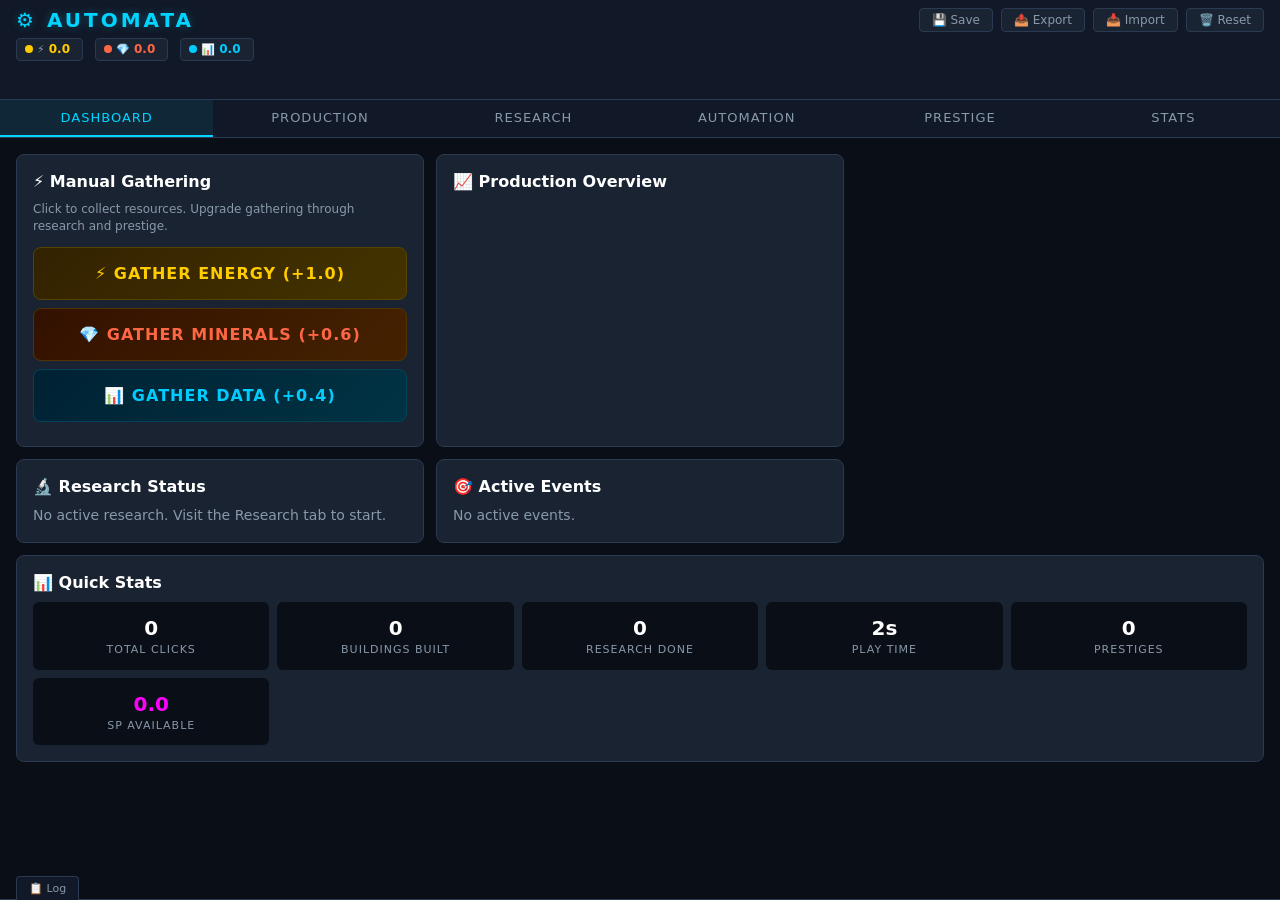
<file: index.html>
<!DOCTYPE html>
<html lang="en">
<head>
<meta charset="UTF-8">
<meta name="viewport" content="width=device-width, initial-scale=1.0">
<title>Automata — Resource Management & Automation</title>
<style>
/* ===== RESET & BASE ===== */
*,*::before,*::after{box-sizing:border-box;margin:0;padding:0}
:root{
  --bg-dark:#0a0e17;--bg-panel:#111827;--bg-card:#1a2332;--bg-hover:#243044;
  --border:#2a3a50;--border-light:#3a4a60;
  --text:#e0e6ed;--text-dim:#8899aa;--text-bright:#ffffff;
  --accent:#00d4ff;--accent-dim:#0088aa;--accent-glow:rgba(0,212,255,0.3);
  --energy:#ffcc00;--minerals:#ff6644;--data:#00ccff;
  --circuits:#44ff88;--alloys:#ff8844;--algorithms:#aa66ff;
  --nanobots:#00ffcc;--qcores:#ff44aa;--aimodules:#88aaff;
  --singularity:#ff00ff;
  --success:#44ff88;--warning:#ffcc00;--danger:#ff4466;
  --tab-height:48px;--header-height:100px;
}
html,body{height:100%;overflow:hidden;font-family:'Segoe UI',system-ui,-apple-system,sans-serif;background:var(--bg-dark);color:var(--text);font-size:14px;line-height:1.4}
::-webkit-scrollbar{width:6px}::-webkit-scrollbar-track{background:var(--bg-dark)}::-webkit-scrollbar-thumb{background:var(--border-light);border-radius:3px}
button{cursor:pointer;font-family:inherit;border:none;outline:none}
input{font-family:inherit;outline:none}

/* ===== LAYOUT ===== */
#app{display:flex;flex-direction:column;height:100vh}
#header{background:var(--bg-panel);border-bottom:1px solid var(--border);padding:6px 16px;min-height:var(--header-height);display:flex;flex-direction:column;gap:4px;flex-shrink:0}
#header-top{display:flex;align-items:center;justify-content:space-between}
#game-title{font-size:20px;font-weight:700;color:var(--accent);text-transform:uppercase;letter-spacing:3px;text-shadow:0 0 10px var(--accent-glow)}
#header-actions{display:flex;gap:8px}
#header-actions button{background:var(--bg-card);color:var(--text-dim);border:1px solid var(--border);padding:4px 12px;border-radius:4px;font-size:12px;transition:all .2s}
#header-actions button:hover{background:var(--bg-hover);color:var(--text)}
#resources-bar{display:flex;flex-wrap:wrap;gap:4px 12px}
.res-display{display:flex;align-items:center;gap:4px;font-size:12px;padding:2px 8px;background:var(--bg-card);border-radius:4px;border:1px solid var(--border);white-space:nowrap;position:relative}
.res-display .res-icon{width:8px;height:8px;border-radius:50%;flex-shrink:0}
.res-display .res-name{color:var(--text-dim);font-size:11px}
.res-display .res-amount{font-weight:600;font-variant-numeric:tabular-nums}
.res-display .res-rate{color:var(--text-dim);font-size:10px}
.res-display:hover .res-tooltip{display:block}
.res-tooltip{display:none;position:absolute;top:100%;left:0;background:var(--bg-panel);border:1px solid var(--border-light);padding:8px;border-radius:4px;z-index:100;min-width:180px;font-size:11px;box-shadow:0 4px 12px rgba(0,0,0,.5)}

/* ===== TABS ===== */
#tabs{display:flex;background:var(--bg-panel);border-bottom:1px solid var(--border);flex-shrink:0}
.tab-btn{flex:1;padding:10px 8px;background:transparent;color:var(--text-dim);font-size:13px;font-weight:500;border-bottom:2px solid transparent;transition:all .2s;text-transform:uppercase;letter-spacing:1px}
.tab-btn:hover{color:var(--text);background:rgba(0,212,255,.05)}
.tab-btn.active{color:var(--accent);border-bottom-color:var(--accent);background:rgba(0,212,255,.08)}

/* ===== MAIN CONTENT ===== */
#main{flex:1;overflow-y:auto;padding:16px}
.tab-content{display:none}
.tab-content.active{display:block}

/* ===== CARDS ===== */
.card{background:var(--bg-card);border:1px solid var(--border);border-radius:8px;padding:16px;margin-bottom:12px;transition:border-color .2s}
.card:hover{border-color:var(--border-light)}
.card-title{font-size:16px;font-weight:600;margin-bottom:8px;color:var(--text-bright)}
.card-subtitle{font-size:12px;color:var(--text-dim);margin-bottom:12px}

/* ===== BUTTONS ===== */
.btn{padding:8px 16px;border-radius:6px;font-size:13px;font-weight:500;transition:all .2s;display:inline-flex;align-items:center;gap:6px}
.btn-primary{background:var(--accent);color:#000;font-weight:600}.btn-primary:hover{background:#33ddff;box-shadow:0 0 12px var(--accent-glow)}
.btn-primary:disabled{background:var(--border);color:var(--text-dim);cursor:not-allowed;box-shadow:none}
.btn-secondary{background:var(--bg-hover);color:var(--text);border:1px solid var(--border)}.btn-secondary:hover{border-color:var(--accent)}
.btn-danger{background:#441122;color:var(--danger);border:1px solid #662233}.btn-danger:hover{background:#552233}
.btn-sm{padding:4px 10px;font-size:12px}
.btn-xs{padding:2px 8px;font-size:11px}

/* ===== PROGRESS BARS ===== */
.progress-bar{height:6px;background:var(--bg-dark);border-radius:3px;overflow:hidden;margin:4px 0}
.progress-fill{height:100%;border-radius:3px;transition:width .3s;background:var(--accent)}

/* ===== GRID LAYOUTS ===== */
.grid-2{display:grid;grid-template-columns:repeat(auto-fill,minmax(320px,1fr));gap:12px}
.grid-3{display:grid;grid-template-columns:repeat(auto-fill,minmax(250px,1fr));gap:12px}

/* ===== DASHBOARD ===== */
.gather-btn{width:100%;padding:16px;font-size:16px;font-weight:700;border-radius:8px;margin-bottom:8px;text-transform:uppercase;letter-spacing:1px;position:relative;overflow:hidden}
.gather-btn::after{content:'';position:absolute;top:50%;left:50%;width:0;height:0;background:rgba(255,255,255,.3);border-radius:50%;transform:translate(-50%,-50%);transition:width .4s,height .4s,opacity .4s}
.gather-btn:active::after{width:200px;height:200px;opacity:0}
.gather-energy{background:linear-gradient(135deg,#332200,#443300);color:var(--energy);border:1px solid #554400}
.gather-minerals{background:linear-gradient(135deg,#331100,#442200);color:var(--minerals);border:1px solid #553300}
.gather-data{background:linear-gradient(135deg,#002233,#003344);color:var(--data);border:1px solid #004455}

.stat-value{font-size:24px;font-weight:700;color:var(--text-bright)}
.stat-label{font-size:11px;color:var(--text-dim);text-transform:uppercase;letter-spacing:1px}

/* ===== BUILDINGS ===== */
.building-card{position:relative}
.building-header{display:flex;justify-content:space-between;align-items:flex-start;margin-bottom:8px}
.building-count{font-size:24px;font-weight:700;color:var(--accent)}
.building-production{font-size:12px;color:var(--text-dim);margin-bottom:8px}
.building-cost{display:flex;flex-wrap:wrap;gap:4px;margin-bottom:8px}
.cost-item{font-size:11px;padding:2px 6px;background:var(--bg-dark);border-radius:3px;display:flex;align-items:center;gap:3px}
.cost-item.affordable{color:var(--success)}
.cost-item.expensive{color:var(--danger)}
.building-actions{display:flex;gap:6px;flex-wrap:wrap}
.buy-amount{display:flex;gap:2px;margin-left:auto}
.buy-amount button{padding:2px 8px;font-size:11px;background:var(--bg-dark);color:var(--text-dim);border-radius:3px;border:1px solid var(--border)}
.buy-amount button.active{color:var(--accent);border-color:var(--accent)}

/* ===== RESEARCH ===== */
.research-node{position:relative;padding:12px;transition:all .3s}
.research-node.locked{opacity:.5}
.research-node.completed{border-color:var(--success)}
.research-node.completed .card-title::after{content:' ✓';color:var(--success)}
.research-node.in-progress{border-color:var(--accent);animation:pulse 2s infinite}
@keyframes pulse{0%,100%{box-shadow:0 0 0 0 var(--accent-glow)}50%{box-shadow:0 0 12px 2px var(--accent-glow)}}
.research-cost{display:flex;flex-wrap:wrap;gap:4px;margin:8px 0}
.research-effects{font-size:12px;color:var(--text-dim);margin-bottom:8px}
.research-prereqs{font-size:11px;color:var(--warning);margin-bottom:4px}
.research-category{margin-bottom:20px}
.research-category-title{font-size:14px;font-weight:600;color:var(--accent);text-transform:uppercase;letter-spacing:2px;margin-bottom:10px;padding-bottom:6px;border-bottom:1px solid var(--border)}

/* ===== AUTOMATION ===== */
.chain-card{border-left:3px solid var(--accent)}
.chain-config{display:flex;flex-wrap:wrap;gap:8px;align-items:center;margin:8px 0}
.chain-config select{background:var(--bg-dark);color:var(--text);border:1px solid var(--border);padding:4px 8px;border-radius:4px;font-size:12px}
.chain-arrow{color:var(--accent);font-size:18px}
.chain-status{font-size:12px;padding:2px 8px;border-radius:10px;display:inline-block}
.chain-status.active{background:rgba(68,255,136,.15);color:var(--success)}
.chain-status.paused{background:rgba(255,204,0,.15);color:var(--warning)}
.chain-status.error{background:rgba(255,68,102,.15);color:var(--danger)}

/* ===== PRESTIGE ===== */
.prestige-info{text-align:center;padding:24px}
.prestige-sp{font-size:48px;font-weight:700;color:var(--singularity);text-shadow:0 0 20px rgba(255,0,255,.4)}
.prestige-gain{font-size:18px;color:var(--text-dim);margin:8px 0}
.prestige-multiplier{font-size:14px;color:var(--accent)}
.prestige-upgrades{margin-top:16px}
.prestige-upgrade{display:flex;justify-content:space-between;align-items:center;padding:12px;background:var(--bg-dark);border-radius:6px;margin-bottom:8px;border:1px solid var(--border)}
.prestige-upgrade.purchased{border-color:var(--singularity);opacity:.7}

/* ===== EVENTS ===== */
.event-banner{position:fixed;top:var(--header-height);left:50%;transform:translateX(-50%);background:var(--bg-panel);border:1px solid var(--accent);border-radius:8px;padding:12px 20px;z-index:200;box-shadow:0 4px 20px rgba(0,0,0,.5);animation:slideDown .3s ease;max-width:500px;width:90%}
@keyframes slideDown{from{transform:translateX(-50%) translateY(-20px);opacity:0}to{transform:translateX(-50%) translateY(0);opacity:1}}
.event-banner .event-title{font-weight:600;color:var(--accent);margin-bottom:4px}
.event-banner .event-desc{font-size:12px;color:var(--text-dim);margin-bottom:8px}
.event-banner .event-actions{display:flex;gap:8px}

/* ===== NOTIFICATIONS ===== */
#notifications{position:fixed;bottom:16px;right:16px;z-index:300;display:flex;flex-direction:column;gap:6px;max-width:320px}
.notification{padding:10px 14px;background:var(--bg-panel);border:1px solid var(--border);border-radius:6px;font-size:12px;animation:fadeInUp .3s ease;box-shadow:0 2px 8px rgba(0,0,0,.4)}
.notification.success{border-color:var(--success);color:var(--success)}
.notification.warning{border-color:var(--warning);color:var(--warning)}
.notification.info{border-color:var(--accent);color:var(--accent)}
@keyframes fadeInUp{from{transform:translateY(10px);opacity:0}to{transform:translateY(0);opacity:1}}

/* ===== ACHIEVEMENTS ===== */
.achievement{display:flex;align-items:center;gap:12px;padding:10px;background:var(--bg-dark);border-radius:6px;margin-bottom:6px;border:1px solid var(--border)}
.achievement.unlocked{border-color:var(--energy);background:rgba(255,204,0,.05)}
.achievement-icon{font-size:24px;width:40px;text-align:center}
.achievement-info{flex:1}
.achievement-name{font-weight:600;font-size:13px}
.achievement-desc{font-size:11px;color:var(--text-dim)}
.achievement-reward{font-size:10px;color:var(--success)}

/* ===== LOG ===== */
#log-panel{position:fixed;bottom:0;left:0;right:0;height:0;background:var(--bg-panel);border-top:1px solid var(--border);transition:height .3s;overflow:hidden;z-index:150}
#log-panel.open{height:200px}
#log-toggle{position:fixed;bottom:0;left:16px;background:var(--bg-panel);border:1px solid var(--border);border-bottom:none;padding:4px 12px;border-radius:4px 4px 0 0;font-size:11px;color:var(--text-dim);z-index:151;cursor:pointer}
#log-content{padding:8px 16px;overflow-y:auto;height:calc(100% - 8px);font-size:11px;font-family:'Courier New',monospace}
.log-entry{padding:2px 0;border-bottom:1px solid rgba(42,58,80,.3)}
.log-time{color:var(--text-dim)}

/* ===== MODAL ===== */
.modal-overlay{position:fixed;inset:0;background:rgba(0,0,0,.7);z-index:500;display:flex;align-items:center;justify-content:center}
.modal{background:var(--bg-panel);border:1px solid var(--border);border-radius:12px;padding:24px;max-width:500px;width:90%;max-height:80vh;overflow-y:auto}
.modal-title{font-size:18px;font-weight:700;color:var(--accent);margin-bottom:12px}

/* ===== STATS ===== */
.stats-grid{display:grid;grid-template-columns:repeat(auto-fill,minmax(200px,1fr));gap:8px}
.stat-card{background:var(--bg-dark);padding:12px;border-radius:6px;text-align:center}
.stat-card .stat-value{font-size:20px}

/* ===== RESPONSIVE ===== */
@media(max-width:768px){
  .grid-2,.grid-3{grid-template-columns:1fr}
  .tab-btn{font-size:11px;padding:8px 4px;letter-spacing:0}
  #resources-bar{gap:2px 6px}
  .res-display{font-size:11px;padding:2px 4px}
}

/* ===== TIER COLORS ===== */
.tier-1{color:var(--text)}.tier-2{color:var(--circuits)}.tier-3{color:var(--nanobots)}.tier-4{color:var(--singularity)}
</style>
</head>
<body>
<div id="app">
  <!-- HEADER -->
  <div id="header">
    <div id="header-top">
      <div id="game-title">⚙ Automata</div>
      <div id="header-actions">
        <button onclick="Game.save()" title="Save Game">💾 Save</button>
        <button onclick="Game.exportSave()" title="Export Save">📤 Export</button>
        <button onclick="Game.importSave()" title="Import Save">📥 Import</button>
        <button onclick="Game.hardReset()" title="Hard Reset">🗑️ Reset</button>
      </div>
    </div>
    <div id="resources-bar"></div>
  </div>

  <!-- TABS -->
  <div id="tabs">
    <button class="tab-btn active" data-tab="dashboard" onclick="UI.switchTab('dashboard')">Dashboard</button>
    <button class="tab-btn" data-tab="production" onclick="UI.switchTab('production')">Production</button>
    <button class="tab-btn" data-tab="research" onclick="UI.switchTab('research')">Research</button>
    <button class="tab-btn" data-tab="automation" onclick="UI.switchTab('automation')">Automation</button>
    <button class="tab-btn" data-tab="prestige" onclick="UI.switchTab('prestige')">Prestige</button>
    <button class="tab-btn" data-tab="stats" onclick="UI.switchTab('stats')">Stats</button>
  </div>

  <!-- MAIN -->
  <div id="main">
    <div id="tab-dashboard" class="tab-content active"></div>
    <div id="tab-production" class="tab-content"></div>
    <div id="tab-research" class="tab-content"></div>
    <div id="tab-automation" class="tab-content"></div>
    <div id="tab-prestige" class="tab-content"></div>
    <div id="tab-stats" class="tab-content"></div>
  </div>
</div>

<!-- NOTIFICATIONS -->
<div id="notifications"></div>

<!-- LOG -->
<div id="log-toggle" onclick="UI.toggleLog()">📋 Log</div>
<div id="log-panel"><div id="log-content"></div></div>

<!-- EVENT BANNER -->
<div id="event-container"></div>

<script>
/* ============================================================
   AUTOMATA — Resource Management & Automation Game
   ============================================================ */

// ===== UTILITY =====
const Utils = {
  format(n, dec=1) {
    if (n === undefined || n === null || isNaN(n)) return '0';
    if (n < 0) return '-' + this.format(-n, dec);
    if (n < 1000) return n < 10 ? n.toFixed(dec) : Math.floor(n).toString();
    const suffixes = ['','K','M','B','T','Qa','Qi','Sx','Sp','Oc','No','Dc','UDc','DDc','TDc','QaDc','QiDc','SxDc','SpDc','OcDc','NoDc','Vg'];
    let i = 0;
    while (n >= 1000 && i < suffixes.length - 1) { n /= 1000; i++; }
    return n.toFixed(dec) + suffixes[i];
  },
  formatTime(s) {
    if (s < 60) return Math.floor(s) + 's';
    if (s < 3600) return Math.floor(s/60) + 'm ' + Math.floor(s%60) + 's';
    return Math.floor(s/3600) + 'h ' + Math.floor((s%3600)/60) + 'm';
  },
  lerp(a, b, t) { return a + (b - a) * t; },
  clamp(v, min, max) { return Math.max(min, Math.min(max, v)); },
  deepClone(o) { return JSON.parse(JSON.stringify(o)); }
};

// ===== RESOURCE DEFINITIONS =====
const RESOURCES = {
  // Tier 1
  energy:     { name: 'Energy',     tier: 1, color: '#ffcc00', icon: '⚡' },
  minerals:   { name: 'Minerals',   tier: 1, color: '#ff6644', icon: '💎' },
  data:       { name: 'Data',       tier: 1, color: '#00ccff', icon: '📊' },
  // Tier 2
  circuits:   { name: 'Circuits',   tier: 2, color: '#44ff88', icon: '🔌' },
  alloys:     { name: 'Alloys',     tier: 2, color: '#ff8844', icon: '🔩' },
  algorithms: { name: 'Algorithms', tier: 2, color: '#aa66ff', icon: '🧮' },
  // Tier 3
  nanobots:   { name: 'Nanobots',   tier: 3, color: '#00ffcc', icon: '🤖' },
  qcores:     { name: 'Q-Cores',    tier: 3, color: '#ff44aa', icon: '💠' },
  aimodules:  { name: 'AI Modules', tier: 3, color: '#88aaff', icon: '🧠' },
  // Tier 4
  singularity:{ name: 'Singularity Points', tier: 4, color: '#ff00ff', icon: '✦' }
};

// ===== BUILDING DEFINITIONS =====
const BUILDINGS = {
  // Tier 1 producers
  solarPanel: {
    name: 'Solar Panel', desc: 'Generates energy from ambient light.',
    tier: 1, category: 'energy',
    baseCost: { energy: 10 }, costMult: 1.15,
    production: { energy: 0.5 }, prodMult: 1.0,
    unlocked: true
  },
  miner: {
    name: 'Mineral Miner', desc: 'Extracts minerals from the ground.',
    tier: 1, category: 'minerals',
    baseCost: { energy: 15, minerals: 5 }, costMult: 1.15,
    production: { minerals: 0.3 }, prodMult: 1.0,
    unlocked: true
  },
  dataNode: {
    name: 'Data Node', desc: 'Collects and processes raw data.',
    tier: 1, category: 'data',
    baseCost: { energy: 20, data: 5 }, costMult: 1.18,
    production: { data: 0.2 }, prodMult: 1.0,
    unlocked: true
  },
  // Advanced Tier 1
  fusionReactor: {
    name: 'Fusion Reactor', desc: 'High-output energy generation.',
    tier: 1, category: 'energy',
    baseCost: { energy: 500, minerals: 200 }, costMult: 1.2,
    production: { energy: 5 }, prodMult: 1.0,
    unlocked: false, requires: 'fusion_power'
  },
  deepDrill: {
    name: 'Deep Drill', desc: 'Mines rare minerals from deep underground.',
    tier: 1, category: 'minerals',
    baseCost: { energy: 300, minerals: 150 }, costMult: 1.2,
    production: { minerals: 3 }, prodMult: 1.0,
    unlocked: false, requires: 'deep_mining'
  },
  quantumSensor: {
    name: 'Quantum Sensor', desc: 'Advanced data collection array.',
    tier: 1, category: 'data',
    baseCost: { energy: 400, data: 200 }, costMult: 1.2,
    production: { data: 2.5 }, prodMult: 1.0,
    unlocked: false, requires: 'quantum_sensing'
  },
  // Tier 2 converters
  circuitFactory: {
    name: 'Circuit Factory', desc: 'Converts energy and minerals into circuits.',
    tier: 2, category: 'circuits',
    baseCost: { energy: 200, minerals: 100 }, costMult: 1.22,
    production: { circuits: 0.1 }, consumption: { energy: 2, minerals: 1 }, prodMult: 1.0,
    unlocked: false, requires: 'circuit_fabrication'
  },
  alloyForge: {
    name: 'Alloy Forge', desc: 'Smelts minerals and energy into alloys.',
    tier: 2, category: 'alloys',
    baseCost: { minerals: 300, energy: 150 }, costMult: 1.22,
    production: { alloys: 0.08 }, consumption: { minerals: 3, energy: 1 }, prodMult: 1.0,
    unlocked: false, requires: 'alloy_smelting'
  },
  algorithmLab: {
    name: 'Algorithm Lab', desc: 'Processes data into algorithms.',
    tier: 2, category: 'algorithms',
    baseCost: { data: 250, energy: 200 }, costMult: 1.22,
    production: { algorithms: 0.06 }, consumption: { data: 2, energy: 1.5 }, prodMult: 1.0,
    unlocked: false, requires: 'algorithm_design'
  },
  // Tier 3 converters
  nanobotAssembler: {
    name: 'Nanobot Assembler', desc: 'Assembles nanobots from circuits and alloys.',
    tier: 3, category: 'nanobots',
    baseCost: { circuits: 100, alloys: 50, energy: 1000 }, costMult: 1.28,
    production: { nanobots: 0.02 }, consumption: { circuits: 0.5, alloys: 0.3 }, prodMult: 1.0,
    unlocked: false, requires: 'nanotech'
  },
  quantumCompiler: {
    name: 'Quantum Compiler', desc: 'Creates quantum cores from algorithms and circuits.',
    tier: 3, category: 'qcores',
    baseCost: { algorithms: 80, circuits: 60, energy: 1500 }, costMult: 1.28,
    production: { qcores: 0.015 }, consumption: { algorithms: 0.4, circuits: 0.3 }, prodMult: 1.0,
    unlocked: false, requires: 'quantum_computing'
  },
  aiNexus: {
    name: 'AI Nexus', desc: 'Synthesizes AI modules from algorithms and alloys.',
    tier: 3, category: 'aimodules',
    baseCost: { algorithms: 100, alloys: 80, energy: 2000 }, costMult: 1.28,
    production: { aimodules: 0.01 }, consumption: { algorithms: 0.5, alloys: 0.2 }, prodMult: 1.0,
    unlocked: false, requires: 'ai_synthesis'
  },
  // Tier 4
  singularityEngine: {
    name: 'Singularity Engine', desc: 'Converts tier 3 resources into Singularity Points.',
    tier: 4, category: 'singularity',
    baseCost: { nanobots: 50, qcores: 50, aimodules: 50, energy: 50000 }, costMult: 1.35,
    production: { singularity: 0.001 }, consumption: { nanobots: 0.1, qcores: 0.1, aimodules: 0.1 }, prodMult: 1.0,
    unlocked: false, requires: 'singularity_theory'
  }
};

// ===== RESEARCH DEFINITIONS =====
const RESEARCH = {
  // Basic
  improved_gathering: {
    name: 'Improved Gathering', desc: 'Double manual gathering output.',
    category: 'basics', tier: 1,
    cost: { energy: 50, minerals: 30 }, time: 10,
    effects: [{ type: 'gather_mult', value: 2 }],
    prereqs: []
  },
  efficient_solar: {
    name: 'Efficient Solar', desc: 'Solar panels produce 50% more.',
    category: 'basics', tier: 1,
    cost: { energy: 100 }, time: 15,
    effects: [{ type: 'building_mult', building: 'solarPanel', value: 1.5 }],
    prereqs: []
  },
  efficient_mining: {
    name: 'Efficient Mining', desc: 'Miners produce 50% more.',
    category: 'basics', tier: 1,
    cost: { minerals: 80, energy: 40 }, time: 15,
    effects: [{ type: 'building_mult', building: 'miner', value: 1.5 }],
    prereqs: []
  },
  efficient_data: {
    name: 'Efficient Data', desc: 'Data nodes produce 50% more.',
    category: 'basics', tier: 1,
    cost: { data: 60, energy: 40 }, time: 15,
    effects: [{ type: 'building_mult', building: 'dataNode', value: 1.5 }],
    prereqs: []
  },
  // Tier 2 unlocks
  circuit_fabrication: {
    name: 'Circuit Fabrication', desc: 'Unlock Circuit Factories.',
    category: 'processing', tier: 2,
    cost: { energy: 300, minerals: 200, data: 100 }, time: 30,
    effects: [{ type: 'unlock_building', building: 'circuitFactory' }],
    prereqs: ['efficient_solar', 'efficient_mining']
  },
  alloy_smelting: {
    name: 'Alloy Smelting', desc: 'Unlock Alloy Forges.',
    category: 'processing', tier: 2,
    cost: { minerals: 400, energy: 200 }, time: 30,
    effects: [{ type: 'unlock_building', building: 'alloyForge' }],
    prereqs: ['efficient_mining']
  },
  algorithm_design: {
    name: 'Algorithm Design', desc: 'Unlock Algorithm Labs.',
    category: 'processing', tier: 2,
    cost: { data: 350, energy: 250 }, time: 30,
    effects: [{ type: 'unlock_building', building: 'algorithmLab' }],
    prereqs: ['efficient_data']
  },
  // Advanced Tier 1 buildings
  fusion_power: {
    name: 'Fusion Power', desc: 'Unlock Fusion Reactors.',
    category: 'advanced', tier: 2,
    cost: { energy: 800, circuits: 20 }, time: 45,
    effects: [{ type: 'unlock_building', building: 'fusionReactor' }],
    prereqs: ['circuit_fabrication']
  },
  deep_mining: {
    name: 'Deep Mining', desc: 'Unlock Deep Drills.',
    category: 'advanced', tier: 2,
    cost: { minerals: 600, alloys: 15 }, time: 45,
    effects: [{ type: 'unlock_building', building: 'deepDrill' }],
    prereqs: ['alloy_smelting']
  },
  quantum_sensing: {
    name: 'Quantum Sensing', desc: 'Unlock Quantum Sensors.',
    category: 'advanced', tier: 2,
    cost: { data: 500, algorithms: 10 }, time: 45,
    effects: [{ type: 'unlock_building', building: 'quantumSensor' }],
    prereqs: ['algorithm_design']
  },
  // Efficiency upgrades
  synergy_networks: {
    name: 'Synergy Networks', desc: 'Buildings of same type give +2% bonus per building.',
    category: 'efficiency', tier: 2,
    cost: { circuits: 50, algorithms: 20 }, time: 60,
    effects: [{ type: 'synergy', value: 0.02 }],
    prereqs: ['circuit_fabrication', 'algorithm_design']
  },
  overclocking: {
    name: 'Overclocking', desc: 'All production +25%, consumption +10%.',
    category: 'efficiency', tier: 2,
    cost: { circuits: 80, energy: 1000 }, time: 45,
    effects: [{ type: 'global_prod_mult', value: 1.25 }, { type: 'global_cons_mult', value: 1.1 }],
    prereqs: ['circuit_fabrication']
  },
  // Automation
  basic_automation: {
    name: 'Basic Automation', desc: 'Unlock the Automation tab.',
    category: 'automation', tier: 2,
    cost: { circuits: 30, algorithms: 15 }, time: 40,
    effects: [{ type: 'unlock_automation' }],
    prereqs: ['circuit_fabrication', 'algorithm_design']
  },
  advanced_automation: {
    name: 'Advanced Automation', desc: 'Automation chains run 50% faster.',
    category: 'automation', tier: 3,
    cost: { algorithms: 100, circuits: 100 }, time: 90,
    effects: [{ type: 'automation_speed', value: 1.5 }],
    prereqs: ['basic_automation']
  },
  // Tier 3 unlocks
  nanotech: {
    name: 'Nanotechnology', desc: 'Unlock Nanobot Assemblers.',
    category: 'tier3', tier: 3,
    cost: { circuits: 200, alloys: 100, algorithms: 50 }, time: 120,
    effects: [{ type: 'unlock_building', building: 'nanobotAssembler' }],
    prereqs: ['circuit_fabrication', 'alloy_smelting']
  },
  quantum_computing: {
    name: 'Quantum Computing', desc: 'Unlock Quantum Compilers.',
    category: 'tier3', tier: 3,
    cost: { algorithms: 200, circuits: 150 }, time: 120,
    effects: [{ type: 'unlock_building', building: 'quantumCompiler' }],
    prereqs: ['algorithm_design', 'circuit_fabrication']
  },
  ai_synthesis: {
    name: 'AI Synthesis', desc: 'Unlock AI Nexus.',
    category: 'tier3', tier: 3,
    cost: { algorithms: 250, alloys: 100 }, time: 120,
    effects: [{ type: 'unlock_building', building: 'aiNexus' }],
    prereqs: ['algorithm_design', 'alloy_smelting']
  },
  // Tier 4
  singularity_theory: {
    name: 'Singularity Theory', desc: 'Unlock the Singularity Engine and Prestige system.',
    category: 'endgame', tier: 4,
    cost: { nanobots: 100, qcores: 100, aimodules: 100 }, time: 300,
    effects: [{ type: 'unlock_building', building: 'singularityEngine' }, { type: 'unlock_prestige' }],
    prereqs: ['nanotech', 'quantum_computing', 'ai_synthesis']
  },
  // More efficiency
  resource_recycling: {
    name: 'Resource Recycling', desc: 'Reduce all consumption by 15%.',
    category: 'efficiency', tier: 3,
    cost: { nanobots: 20, algorithms: 80 }, time: 90,
    effects: [{ type: 'global_cons_mult', value: 0.85 }],
    prereqs: ['nanotech']
  },
  quantum_efficiency: {
    name: 'Quantum Efficiency', desc: 'All Tier 1 production doubled.',
    category: 'efficiency', tier: 3,
    cost: { qcores: 30, circuits: 200 }, time: 90,
    effects: [
      { type: 'building_mult', building: 'solarPanel', value: 2 },
      { type: 'building_mult', building: 'miner', value: 2 },
      { type: 'building_mult', building: 'dataNode', value: 2 },
      { type: 'building_mult', building: 'fusionReactor', value: 2 },
      { type: 'building_mult', building: 'deepDrill', value: 2 },
      { type: 'building_mult', building: 'quantumSensor', value: 2 }
    ],
    prereqs: ['quantum_computing']
  },
  ai_optimization: {
    name: 'AI Optimization', desc: 'All Tier 2 production +75%.',
    category: 'efficiency', tier: 3,
    cost: { aimodules: 25, algorithms: 150 }, time: 90,
    effects: [
      { type: 'building_mult', building: 'circuitFactory', value: 1.75 },
      { type: 'building_mult', building: 'alloyForge', value: 1.75 },
      { type: 'building_mult', building: 'algorithmLab', value: 1.75 }
    ],
    prereqs: ['ai_synthesis']
  }
};

// ===== PRESTIGE UPGRADES =====
const PRESTIGE_UPGRADES = {
  sp_production: { name: 'Enhanced Production', desc: '+10% all production per level.', cost: 1, costMult: 2, maxLevel: 20, effect: { type: 'global_prod_mult', value: 0.1 } },
  sp_gathering: { name: 'Enhanced Gathering', desc: '+25% gathering per level.', cost: 1, costMult: 1.5, maxLevel: 10, effect: { type: 'gather_mult', value: 0.25 } },
  sp_cost_reduce: { name: 'Cost Reduction', desc: '-5% building costs per level.', cost: 2, costMult: 2, maxLevel: 10, effect: { type: 'cost_reduction', value: 0.05 } },
  sp_research_speed: { name: 'Research Acceleration', desc: '+15% research speed per level.', cost: 2, costMult: 2, maxLevel: 10, effect: { type: 'research_speed', value: 0.15 } },
  sp_offline: { name: 'Offline Efficiency', desc: '+10% offline production per level.', cost: 1, costMult: 1.5, maxLevel: 10, effect: { type: 'offline_mult', value: 0.1 } },
  sp_starting_energy: { name: 'Starting Energy', desc: 'Start with 100 energy per level.', cost: 1, costMult: 1.5, maxLevel: 20, effect: { type: 'starting_resource', resource: 'energy', value: 100 } },
  sp_starting_minerals: { name: 'Starting Minerals', desc: 'Start with 50 minerals per level.', cost: 1, costMult: 1.5, maxLevel: 20, effect: { type: 'starting_resource', resource: 'minerals', value: 50 } },
  sp_auto_gather: { name: 'Auto Gather', desc: 'Automatically gather basic resources.', cost: 5, costMult: 1, maxLevel: 1, effect: { type: 'auto_gather', value: 1 } },
  sp_synergy_boost: { name: 'Synergy Boost', desc: '+50% synergy bonus per level.', cost: 3, costMult: 2.5, maxLevel: 5, effect: { type: 'synergy_mult', value: 0.5 } }
};

// ===== ACHIEVEMENTS =====
const ACHIEVEMENTS = {
  first_click: { name: 'First Steps', desc: 'Gather a resource for the first time.', icon: '👆', reward: 'gather_mult', rewardVal: 0.1 },
  energy_100: { name: 'Powered Up', desc: 'Accumulate 100 energy.', icon: '⚡', reward: 'energy_mult', rewardVal: 0.05 },
  minerals_100: { name: 'Mineral Rich', desc: 'Accumulate 100 minerals.', icon: '💎', reward: 'minerals_mult', rewardVal: 0.05 },
  data_100: { name: 'Data Miner', desc: 'Accumulate 100 data.', icon: '📊', reward: 'data_mult', rewardVal: 0.05 },
  first_building: { name: 'Constructor', desc: 'Build your first building.', icon: '🏗️', reward: 'global_prod', rewardVal: 0.05 },
  ten_buildings: { name: 'Industrialist', desc: 'Own 10 buildings total.', icon: '🏭', reward: 'global_prod', rewardVal: 0.1 },
  fifty_buildings: { name: 'Tycoon', desc: 'Own 50 buildings total.', icon: '🌆', reward: 'global_prod', rewardVal: 0.15 },
  first_research: { name: 'Researcher', desc: 'Complete your first research.', icon: '🔬', reward: 'research_speed', rewardVal: 0.1 },
  tier2_unlock: { name: 'Processor', desc: 'Unlock a Tier 2 building.', icon: '🔌', reward: 'global_prod', rewardVal: 0.1 },
  tier3_unlock: { name: 'Technologist', desc: 'Unlock a Tier 3 building.', icon: '🤖', reward: 'global_prod', rewardVal: 0.15 },
  first_prestige: { name: 'Transcendent', desc: 'Perform your first prestige.', icon: '✦', reward: 'sp_mult', rewardVal: 0.1 },
  energy_1m: { name: 'Energy Baron', desc: 'Accumulate 1M energy.', icon: '🌟', reward: 'energy_mult', rewardVal: 0.15 },
  speed_demon: { name: 'Speed Demon', desc: 'Produce 100 energy/sec.', icon: '🚀', reward: 'global_prod', rewardVal: 0.1 },
  automation_master: { name: 'Automation Master', desc: 'Set up 5 automation chains.', icon: '⚙️', reward: 'automation_speed', rewardVal: 0.2 },
  singularity_1: { name: 'Approaching Singularity', desc: 'Earn your first Singularity Point.', icon: '🌀', reward: 'sp_mult', rewardVal: 0.15 }
};

// ===== EVENTS =====
const EVENTS = [
  { id: 'solar_flare', name: 'Solar Flare', desc: 'A massive solar flare boosts energy production!', duration: 60, effect: { type: 'resource_mult', resource: 'energy', value: 3 } },
  { id: 'asteroid', name: 'Asteroid Impact', desc: 'An asteroid brings rare minerals!', duration: 45, effect: { type: 'resource_mult', resource: 'minerals', value: 3 } },
  { id: 'data_surge', name: 'Data Surge', desc: 'Network activity spike increases data collection!', duration: 45, effect: { type: 'resource_mult', resource: 'data', value: 3 } },
  { id: 'efficiency_wave', name: 'Efficiency Wave', desc: 'All production temporarily boosted!', duration: 30, effect: { type: 'global_mult', value: 2 } },
  { id: 'power_outage', name: 'Power Fluctuation', desc: 'Energy production reduced temporarily.', duration: 30, effect: { type: 'resource_mult', resource: 'energy', value: 0.5 } },
  { id: 'research_breakthrough', name: 'Research Breakthrough', desc: 'Research speed doubled!', duration: 60, effect: { type: 'research_mult', value: 2 } },
  { id: 'market_boom', name: 'Market Boom', desc: 'Building costs reduced by 20%!', duration: 45, effect: { type: 'cost_mult', value: 0.8 } },
  { id: 'quantum_anomaly', name: 'Quantum Anomaly', desc: 'Tier 2 production tripled!', duration: 40, effect: { type: 'tier_mult', tier: 2, value: 3 } }
];

// ===== GAME STATE =====
const DEFAULT_STATE = {
  resources: {},
  buildings: {},
  research: {},
  researchQueue: null,
  researchProgress: 0,
  automationChains: [],
  automationUnlocked: false,
  prestigeUnlocked: false,
  prestigeCount: 0,
  singularityPoints: 0,
  spentSP: 0,
  prestigeUpgrades: {},
  achievements: {},
  stats: {
    totalClicks: 0, totalBuildings: 0, totalResearch: 0,
    totalPrestige: 0, totalSP: 0, playTime: 0,
    highestEnergy: 0, highestMinerals: 0, highestData: 0,
    totalEnergyEarned: 0, totalMineralsEarned: 0, totalDataEarned: 0
  },
  activeEvents: [],
  log: [],
  buyAmount: 1,
  lastSave: Date.now(),
  lastTick: Date.now(),
  version: 1
};

// ===== GAME ENGINE =====
const Game = {
  state: null,
  tickRate: 50, // ms
  saveInterval: 30000,
  eventInterval: 120000,
  lastEventCheck: 0,
  lastSaveTime: 0,
  running: false,

  init() {
    this.load();
    this.running = true;
    this.lastSaveTime = Date.now();
    this.lastEventCheck = Date.now();
    
    // Calculate offline progress
    const now = Date.now();
    const elapsed = (now - this.state.lastTick) / 1000;
    if (elapsed > 60) {
      this.calculateOfflineProgress(elapsed);
    }
    
    this.state.lastTick = now;
    UI.init();
    this.gameLoop();
  },

  gameLoop() {
    if (!this.running) return;
    const now = Date.now();
    const dt = Math.min((now - this.state.lastTick) / 1000, 1);
    this.state.lastTick = now;
    
    this.update(dt);
    UI.update(dt);
    
    // Auto-save
    if (now - this.lastSaveTime > this.saveInterval) {
      this.save();
      this.lastSaveTime = now;
    }
    
    // Event check
    if (now - this.lastEventCheck > this.eventInterval) {
      this.checkRandomEvent();
      this.lastEventCheck = now;
    }
    
    requestAnimationFrame(() => this.gameLoop());
  },

  update(dt) {
    this.state.stats.playTime += dt;
    
    // Update active events
    this.state.activeEvents = this.state.activeEvents.filter(e => {
      e.remaining -= dt;
      return e.remaining > 0;
    });
    
    // Production
    this.processProduction(dt);
    
    // Research
    this.processResearch(dt);
    
    // Automation chains
    this.processAutomation(dt);
    
    // Auto-gather (prestige upgrade)
    if (this.getPrestigeUpgradeLevel('sp_auto_gather') > 0) {
      const gatherMult = this.getGatherMultiplier() * 0.5;
      this.addResource('energy', gatherMult * dt);
      this.addResource('minerals', gatherMult * 0.6 * dt);
      this.addResource('data', gatherMult * 0.4 * dt);
    }
    
    // Check achievements
    this.checkAchievements();
    
    // Track stats
    this.state.stats.highestEnergy = Math.max(this.state.stats.highestEnergy, this.getResource('energy'));
    this.state.stats.highestMinerals = Math.max(this.state.stats.highestMinerals, this.getResource('minerals'));
    this.state.stats.highestData = Math.max(this.state.stats.highestData, this.getResource('data'));
  },

  processProduction(dt) {
    const rates = this.getProductionRates();
    for (const [res, rate] of Object.entries(rates)) {
      if (rate > 0) {
        this.addResource(res, rate * dt);
      } else if (rate < 0) {
        // Don't go below 0
        const current = this.getResource(res);
        if (current + rate * dt < 0) {
          // Stall production - handled per building
        } else {
          this.addResource(res, rate * dt);
        }
      }
    }
  },

  getProductionRates() {
    const rates = {};
    for (const resId of Object.keys(RESOURCES)) rates[resId] = 0;
    
    const globalProdMult = this.getGlobalProductionMultiplier();
    const globalConsMult = this.getGlobalConsumptionMultiplier();
    const eventMults = this.getEventMultipliers();
    const synergyMult = this.getSynergyMultiplier();
    
    for (const [bId, bDef] of Object.entries(BUILDINGS)) {
      const count = this.getBuildingCount(bId);
      if (count <= 0) continue;
      
      // Check if we can sustain consumption
      let canProduce = true;
      if (bDef.consumption) {
        for (const [res, amt] of Object.entries(bDef.consumption)) {
          if (this.getResource(res) <= 0 && amt > 0) {
            canProduce = false;
            break;
          }
        }
      }
      
      if (!canProduce) continue;
      
      const buildingMult = this.getBuildingMultiplier(bId);
      const tierMult = eventMults.tierMults[bDef.tier] || 1;
      
      // Production
      for (const [res, amt] of Object.entries(bDef.production)) {
        const resMult = eventMults.resourceMults[res] || 1;
        rates[res] += amt * count * buildingMult * globalProdMult * resMult * tierMult * synergyMult * eventMults.globalMult;
      }
      
      // Consumption
      if (bDef.consumption) {
        for (const [res, amt] of Object.entries(bDef.consumption)) {
          rates[res] -= amt * count * globalConsMult;
        }
      }
    }
    
    return rates;
  },

  processResearch(dt) {
    if (!this.state.researchQueue) return;
    const rDef = RESEARCH[this.state.researchQueue];
    if (!rDef) { this.state.researchQueue = null; return; }
    
    let speed = 1 * this.getResearchSpeedMultiplier();
    const eventMults = this.getEventMultipliers();
    speed *= eventMults.researchMult;
    
    this.state.researchProgress += dt * speed;
    
    if (this.state.researchProgress >= rDef.time) {
      this.completeResearch(this.state.researchQueue);
    }
  },

  completeResearch(rId) {
    const rDef = RESEARCH[rId];
    this.state.research[rId] = true;
    this.state.researchQueue = null;
    this.state.researchProgress = 0;
    this.state.stats.totalResearch++;
    
    // Apply effects
    for (const effect of rDef.effects) {
      this.applyResearchEffect(effect);
    }
    
    this.addLog(`Research complete: ${rDef.name}`);
    UI.notify(`Research complete: ${rDef.name}`, 'success');
    this.checkAchievement('first_research');
  },

  applyResearchEffect(effect) {
    switch (effect.type) {
      case 'unlock_building':
        // Building unlock is checked dynamically
        break;
      case 'unlock_automation':
        this.state.automationUnlocked = true;
        break;
      case 'unlock_prestige':
        this.state.prestigeUnlocked = true;
        break;
    }
  },

  processAutomation(dt) {
    if (!this.state.automationUnlocked) return;
    const speedMult = this.hasResearch('advanced_automation') ? 1.5 : 1;
    
    for (const chain of this.state.automationChains) {
      if (!chain.active) continue;
      chain.timer = (chain.timer || 0) + dt * speedMult;
      
      if (chain.timer >= chain.interval) {
        chain.timer = 0;
        this.executeAutomationChain(chain);
      }
    }
  },

  executeAutomationChain(chain) {
    switch (chain.type) {
      case 'convert': {
        // Check if we have enough input
        let canConvert = true;
        for (const [res, amt] of Object.entries(chain.input)) {
          if (this.getResource(res) < amt * chain.amount) {
            canConvert = false;
            break;
          }
        }
        if (canConvert) {
          for (const [res, amt] of Object.entries(chain.input)) {
            this.addResource(res, -amt * chain.amount);
          }
          for (const [res, amt] of Object.entries(chain.output)) {
            this.addResource(res, amt * chain.amount);
          }
        }
        break;
      }
      case 'buy': {
        if (chain.building && this.canAffordBuilding(chain.building)) {
          this.buyBuilding(chain.building, 1);
        }
        break;
      }
    }
  },

  // Resource management
  getResource(id) {
    return this.state.resources[id] || 0;
  },

  addResource(id, amount) {
    if (!this.state.resources[id]) this.state.resources[id] = 0;
    this.state.resources[id] += amount;
    if (this.state.resources[id] < 0) this.state.resources[id] = 0;
    
    // Track stats
    if (amount > 0) {
      if (id === 'energy') this.state.stats.totalEnergyEarned += amount;
      if (id === 'minerals') this.state.stats.totalMineralsEarned += amount;
      if (id === 'data') this.state.stats.totalDataEarned += amount;
    }
  },

  setResource(id, amount) {
    this.state.resources[id] = Math.max(0, amount);
  },

  // Gathering
  gather(type) {
    const mult = this.getGatherMultiplier();
    let amount = 1 * mult;
    
    switch (type) {
      case 'energy': this.addResource('energy', amount); break;
      case 'minerals': this.addResource('minerals', amount * 0.6); break;
      case 'data': this.addResource('data', amount * 0.4); break;
    }
    
    this.state.stats.totalClicks++;
    this.checkAchievement('first_click');
  },

  getGatherMultiplier() {
    let mult = 1;
    if (this.hasResearch('improved_gathering')) mult *= 2;
    
    // Prestige
    const spGather = this.getPrestigeUpgradeLevel('sp_gathering');
    mult *= 1 + spGather * 0.25;
    
    // Achievement bonus
    if (this.hasAchievement('first_click')) mult *= 1.1;
    
    return mult;
  },

  // Buildings
  getBuildingCount(id) {
    return this.state.buildings[id] || 0;
  },

  getBuildingCost(id, amount = 1) {
    const bDef = BUILDINGS[id];
    const owned = this.getBuildingCount(id);
    const costs = {};
    const costReduction = this.getCostReduction();
    const eventMults = this.getEventMultipliers();
    
    for (const [res, base] of Object.entries(bDef.baseCost)) {
      let total = 0;
      for (let i = 0; i < amount; i++) {
        total += base * Math.pow(bDef.costMult, owned + i);
      }
      costs[res] = Math.ceil(total * costReduction * eventMults.costMult);
    }
    return costs;
  },

  canAffordBuilding(id, amount = 1) {
    const costs = this.getBuildingCost(id, amount);
    for (const [res, amt] of Object.entries(costs)) {
      if (this.getResource(res) < amt) return false;
    }
    return true;
  },

  isBuildingUnlocked(id) {
    const bDef = BUILDINGS[id];
    if (bDef.unlocked) return true;
    if (bDef.requires) return this.hasResearch(bDef.requires);
    return false;
  },

  buyBuilding(id, amount = 1) {
    if (!this.canAffordBuilding(id, amount)) return false;
    const costs = this.getBuildingCost(id, amount);
    
    for (const [res, amt] of Object.entries(costs)) {
      this.addResource(res, -amt);
    }
    
    if (!this.state.buildings[id]) this.state.buildings[id] = 0;
    this.state.buildings[id] += amount;
    this.state.stats.totalBuildings += amount;
    
    this.checkAchievement('first_building');
    if (this.state.stats.totalBuildings >= 10) this.checkAchievement('ten_buildings');
    if (this.state.stats.totalBuildings >= 50) this.checkAchievement('fifty_buildings');
    
    const bDef = BUILDINGS[id];
    if (bDef.tier === 2) this.checkAchievement('tier2_unlock');
    if (bDef.tier === 3) this.checkAchievement('tier3_unlock');
    
    return true;
  },

  getMaxAffordable(id) {
    const bDef = BUILDINGS[id];
    const owned = this.getBuildingCount(id);
    const costReduction = this.getCostReduction();
    const eventMults = this.getEventMultipliers();
    let count = 0;
    const totalCosts = {};
    
    for (let i = 0; i < 1000; i++) {
      const iterCosts = {};
      let canAfford = true;
      
      for (const [res, base] of Object.entries(bDef.baseCost)) {
        const cost = Math.ceil(base * Math.pow(bDef.costMult, owned + i) * costReduction * eventMults.costMult);
        iterCosts[res] = cost;
        const spent = totalCosts[res] || 0;
        if (this.getResource(res) < spent + cost) {
          canAfford = false;
          break;
        }
      }
      
      if (!canAfford) break;
      
      for (const [res, cost] of Object.entries(iterCosts)) {
        totalCosts[res] = (totalCosts[res] || 0) + cost;
      }
      count++;
    }
    
    return count;
  },

  getBuildingMultiplier(id) {
    let mult = 1;
    
    // Research multipliers
    for (const [rId, rDef] of Object.entries(RESEARCH)) {
      if (!this.hasResearch(rId)) continue;
      for (const effect of rDef.effects) {
        if (effect.type === 'building_mult' && effect.building === id) {
          mult *= effect.value;
        }
      }
    }
    
    return mult;
  },

  getGlobalProductionMultiplier() {
    let mult = 1;
    
    // Research
    for (const [rId, rDef] of Object.entries(RESEARCH)) {
      if (!this.hasResearch(rId)) continue;
      for (const effect of rDef.effects) {
        if (effect.type === 'global_prod_mult') mult *= effect.value;
      }
    }
    
    // Prestige
    const spProd = this.getPrestigeUpgradeLevel('sp_production');
    mult *= 1 + spProd * 0.1;
    
    // Achievement bonuses
    if (this.hasAchievement('first_building')) mult *= 1.05;
    if (this.hasAchievement('ten_buildings')) mult *= 1.1;
    if (this.hasAchievement('fifty_buildings')) mult *= 1.15;
    if (this.hasAchievement('speed_demon')) mult *= 1.1;
    
    return mult;
  },

  getGlobalConsumptionMultiplier() {
    let mult = 1;
    
    for (const [rId, rDef] of Object.entries(RESEARCH)) {
      if (!this.hasResearch(rId)) continue;
      for (const effect of rDef.effects) {
        if (effect.type === 'global_cons_mult') mult *= effect.value;
      }
    }
    
    return mult;
  },

  getSynergyMultiplier() {
    if (!this.hasResearch('synergy_networks')) return 1;
    let bonus = 0.02;
    const spSynergy = this.getPrestigeUpgradeLevel('sp_synergy_boost');
    bonus *= 1 + spSynergy * 0.5;
    
    // Count buildings per category
    let totalSynergy = 0;
    const categories = {};
    for (const [bId, bDef] of Object.entries(BUILDINGS)) {
      const count = this.getBuildingCount(bId);
      if (count <= 0) continue;
      if (!categories[bDef.category]) categories[bDef.category] = 0;
      categories[bDef.category] += count;
    }
    
    for (const count of Object.values(categories)) {
      if (count > 1) totalSynergy += (count - 1) * bonus;
    }
    
    return 1 + totalSynergy;
  },

  getCostReduction() {
    let mult = 1;
    const spCost = this.getPrestigeUpgradeLevel('sp_cost_reduce');
    mult *= 1 - spCost * 0.05;
    return Math.max(0.1, mult);
  },

  getResearchSpeedMultiplier() {
    let mult = 1;
    const spResearch = this.getPrestigeUpgradeLevel('sp_research_speed');
    mult *= 1 + spResearch * 0.15;
    if (this.hasAchievement('first_research')) mult *= 1.1;
    return mult;
  },

  getEventMultipliers() {
    const result = { globalMult: 1, resourceMults: {}, tierMults: {}, researchMult: 1, costMult: 1 };
    
    for (const event of this.state.activeEvents) {
      const eDef = EVENTS.find(e => e.id === event.id);
      if (!eDef) continue;
      
      switch (eDef.effect.type) {
        case 'global_mult': result.globalMult *= eDef.effect.value; break;
        case 'resource_mult': result.resourceMults[eDef.effect.resource] = (result.resourceMults[eDef.effect.resource] || 1) * eDef.effect.value; break;
        case 'tier_mult': result.tierMults[eDef.effect.tier] = (result.tierMults[eDef.effect.tier] || 1) * eDef.effect.value; break;
        case 'research_mult': result.researchMult *= eDef.effect.value; break;
        case 'cost_mult': result.costMult *= eDef.effect.value; break;
      }
    }
    
    return result;
  },

  // Research
  hasResearch(id) {
    return !!this.state.research[id];
  },

  canResearch(id) {
    const rDef = RESEARCH[id];
    if (this.hasResearch(id)) return false;
    if (this.state.researchQueue === id) return false;
    
    // Check prereqs
    for (const prereq of rDef.prereqs) {
      if (!this.hasResearch(prereq)) return false;
    }
    
    // Check cost
    for (const [res, amt] of Object.entries(rDef.cost)) {
      if (this.getResource(res) < amt) return false;
    }
    
    return true;
  },

  isResearchVisible(id) {
    const rDef = RESEARCH[id];
    if (this.hasResearch(id)) return true;
    
    // Show if all prereqs are completed or if no prereqs
    if (rDef.prereqs.length === 0) return true;
    for (const prereq of rDef.prereqs) {
      if (!this.hasResearch(prereq)) return false;
    }
    return true;
  },

  startResearch(id) {
    if (!this.canResearch(id)) return;
    const rDef = RESEARCH[id];
    
    // Pay cost
    for (const [res, amt] of Object.entries(rDef.cost)) {
      this.addResource(res, -amt);
    }
    
    this.state.researchQueue = id;
    this.state.researchProgress = 0;
    this.addLog(`Started research: ${rDef.name}`);
  },

  // Prestige
  getPrestigeGain() {
    // Based on total tier 3 resources produced
    const t3 = this.getResource('nanobots') + this.getResource('qcores') + this.getResource('aimodules');
    const base = Math.floor(Math.pow(t3 / 10, 0.5));
    return Math.max(0, base);
  },

  getPrestigeMultiplier() {
    let mult = 1;
    const sp = this.state.singularityPoints;
    mult += sp * 0.05;
    if (this.hasAchievement('first_prestige')) mult *= 1.1;
    if (this.hasAchievement('singularity_1')) mult *= 1.15;
    return mult;
  },

  getPrestigeUpgradeLevel(id) {
    return this.state.prestigeUpgrades[id] || 0;
  },

  getPrestigeUpgradeCost(id) {
    const pDef = PRESTIGE_UPGRADES[id];
    const level = this.getPrestigeUpgradeLevel(id);
    return Math.ceil(pDef.cost * Math.pow(pDef.costMult, level));
  },

  buyPrestigeUpgrade(id) {
    const pDef = PRESTIGE_UPGRADES[id];
    const level = this.getPrestigeUpgradeLevel(id);
    if (level >= pDef.maxLevel) return;
    
    const cost = this.getPrestigeUpgradeCost(id);
    const available = this.state.singularityPoints - this.state.spentSP;
    if (available < cost) return;
    
    this.state.spentSP += cost;
    this.state.prestigeUpgrades[id] = level + 1;
    UI.notify(`Upgraded: ${pDef.name} (Level ${level + 1})`, 'success');
  },

  performPrestige() {
    const gain = this.getPrestigeGain();
    if (gain <= 0) return;
    
    this.state.singularityPoints += gain;
    this.state.stats.totalSP += gain;
    this.state.stats.totalPrestige++;
    this.state.prestigeCount++;
    
    // Reset resources
    for (const resId of Object.keys(RESOURCES)) {
      this.state.resources[resId] = 0;
    }
    
    // Apply starting resources from prestige
    const startEnergy = this.getPrestigeUpgradeLevel('sp_starting_energy') * 100;
    const startMinerals = this.getPrestigeUpgradeLevel('sp_starting_minerals') * 50;
    if (startEnergy > 0) this.state.resources.energy = startEnergy;
    if (startMinerals > 0) this.state.resources.minerals = startMinerals;
    
    // Reset buildings
    this.state.buildings = {};
    
    // Reset research
    this.state.research = {};
    this.state.researchQueue = null;
    this.state.researchProgress = 0;
    
    // Reset automation
    this.state.automationChains = [];
    this.state.automationUnlocked = false;
    
    // Keep prestige unlocked if we had it
    this.state.prestigeUnlocked = true;
    
    // Clear events
    this.state.activeEvents = [];
    
    this.addLog(`Prestige! Gained ${gain} Singularity Points.`);
    UI.notify(`Prestige! Gained ${gain} Singularity Points!`, 'success');
    this.checkAchievement('first_prestige');
    if (gain >= 1) this.checkAchievement('singularity_1');
  },

  // Events
  checkRandomEvent() {
    if (this.state.activeEvents.length >= 2) return;
    if (Math.random() > 0.4) return;
    
    const available = EVENTS.filter(e => !this.state.activeEvents.find(ae => ae.id === e.id));
    if (available.length === 0) return;
    
    const event = available[Math.floor(Math.random() * available.length)];
    this.state.activeEvents.push({ id: event.id, remaining: event.duration });
    this.addLog(`Event: ${event.name} - ${event.desc}`);
    UI.showEvent(event);
  },

  // Achievements
  hasAchievement(id) {
    return !!this.state.achievements[id];
  },

  checkAchievement(id) {
    if (this.hasAchievement(id)) return;
    this.state.achievements[id] = true;
    const aDef = ACHIEVEMENTS[id];
    this.addLog(`Achievement unlocked: ${aDef.name}`);
    UI.notify(`🏆 Achievement: ${aDef.name}`, 'warning');
  },

  checkAchievements() {
    if (this.getResource('energy') >= 100) this.checkAchievement('energy_100');
    if (this.getResource('minerals') >= 100) this.checkAchievement('minerals_100');
    if (this.getResource('data') >= 100) this.checkAchievement('data_100');
    if (this.getResource('energy') >= 1000000) this.checkAchievement('energy_1m');
    
    const rates = this.getProductionRates();
    if ((rates.energy || 0) >= 100) this.checkAchievement('speed_demon');
    
    if (this.state.automationChains.length >= 5) this.checkAchievement('automation_master');
  },

  // Offline progress
  calculateOfflineProgress(elapsed) {
    const maxOffline = 8 * 3600; // 8 hours max
    const actualElapsed = Math.min(elapsed, maxOffline);
    let offlineMult = 0.5; // 50% base offline efficiency
    const spOffline = this.getPrestigeUpgradeLevel('sp_offline');
    offlineMult += spOffline * 0.1;
    offlineMult = Math.min(offlineMult, 1);
    
    const rates = this.getProductionRates();
    const gained = {};
    
    for (const [res, rate] of Object.entries(rates)) {
      if (rate > 0) {
        const amount = rate * actualElapsed * offlineMult;
        this.addResource(res, amount);
        gained[res] = amount;
      }
    }
    
    // Show offline report
    let report = `Welcome back! You were away for ${Utils.formatTime(actualElapsed)}.\n\nResources gained:`;
    let hasGains = false;
    for (const [res, amt] of Object.entries(gained)) {
      if (amt > 0) {
        report += `\n${RESOURCES[res].icon} ${RESOURCES[res].name}: +${Utils.format(amt)}`;
        hasGains = true;
      }
    }
    if (!hasGains) report += '\nNone (no production was running)';
    
    setTimeout(() => UI.notify(report.split('\n')[0], 'info'), 500);
    this.addLog(`Offline progress: ${Utils.formatTime(actualElapsed)} at ${Math.round(offlineMult*100)}% efficiency`);
  },

  // Logging
  addLog(msg) {
    const time = new Date().toLocaleTimeString();
    this.state.log.unshift({ time, msg });
    if (this.state.log.length > 200) this.state.log.length = 200;
    UI.updateLog();
  },

  // Save/Load
  save() {
    try {
      this.state.lastSave = Date.now();
      localStorage.setItem('automata_save', JSON.stringify(this.state));
    } catch (e) {
      console.error('Save failed:', e);
    }
  },

  load() {
    try {
      const data = localStorage.getItem('automata_save');
      if (data) {
        const parsed = JSON.parse(data);
        this.state = { ...Utils.deepClone(DEFAULT_STATE), ...parsed };
        // Ensure all fields exist
        for (const key of Object.keys(DEFAULT_STATE)) {
          if (this.state[key] === undefined) this.state[key] = Utils.deepClone(DEFAULT_STATE[key]);
        }
        for (const key of Object.keys(DEFAULT_STATE.stats)) {
          if (this.state.stats[key] === undefined) this.state.stats[key] = DEFAULT_STATE.stats[key];
        }
      } else {
        this.state = Utils.deepClone(DEFAULT_STATE);
      }
    } catch (e) {
      console.error('Load failed:', e);
      this.state = Utils.deepClone(DEFAULT_STATE);
    }
  },

  exportSave() {
    this.save();
    const data = btoa(JSON.stringify(this.state));
    const el = document.createElement('textarea');
    el.value = data;
    document.body.appendChild(el);
    el.select();
    document.execCommand('copy');
    document.body.removeChild(el);
    UI.notify('Save exported to clipboard!', 'info');
  },

  importSave() {
    const data = prompt('Paste your save data:');
    if (!data) return;
    try {
      const parsed = JSON.parse(atob(data));
      this.state = { ...Utils.deepClone(DEFAULT_STATE), ...parsed };
      this.save();
      UI.notify('Save imported successfully!', 'success');
      location.reload();
    } catch (e) {
      UI.notify('Invalid save data!', 'warning');
    }
  },

  hardReset() {
    if (!confirm('Are you sure? This will delete ALL progress including Singularity Points!')) return;
    if (!confirm('Really? This cannot be undone!')) return;
    localStorage.removeItem('automata_save');
    location.reload();
  }
};

// ===== UI ENGINE =====
const UI = {
  currentTab: 'dashboard',
  
  init() {
    this.renderResourceBar();
    this.renderDashboard();
    this.renderProduction();
    this.renderResearch();
    this.renderAutomation();
    this.renderPrestige();
    this.renderStats();
  },

  switchTab(tab) {
    this.currentTab = tab;
    document.querySelectorAll('.tab-btn').forEach(b => b.classList.toggle('active', b.dataset.tab === tab));
    document.querySelectorAll('.tab-content').forEach(c => c.classList.toggle('active', c.id === 'tab-' + tab));
    this.renderCurrentTab();
  },

  renderCurrentTab() {
    switch (this.currentTab) {
      case 'dashboard': this.renderDashboard(); break;
      case 'production': this.renderProduction(); break;
      case 'research': this.renderResearch(); break;
      case 'automation': this.renderAutomation(); break;
      case 'prestige': this.renderPrestige(); break;
      case 'stats': this.renderStats(); break;
    }
  },

  update(dt) {
    this.updateResourceBar();
    this.updateCurrentTab();
  },

  updateCurrentTab() {
    switch (this.currentTab) {
      case 'dashboard': this.updateDashboard(); break;
      case 'production': this.updateProduction(); break;
      case 'research': this.updateResearch(); break;
      case 'prestige': this.updatePrestige(); break;
    }
  },

  // ===== RESOURCE BAR =====
  renderResourceBar() {
    const bar = document.getElementById('resources-bar');
    let html = '';
    for (const [id, def] of Object.entries(RESOURCES)) {
      if (def.tier > 1 && Game.getResource(id) <= 0 && !this.hasVisibleTierResource(def.tier)) continue;
      html += `<div class="res-display" id="res-${id}">
        <span class="res-icon" style="background:${def.color}"></span>
        <span class="res-name">${def.icon}</span>
        <span class="res-amount" id="res-amt-${id}">0</span>
        <span class="res-rate" id="res-rate-${id}"></span>
      </div>`;
    }
    bar.innerHTML = html;
  },

  hasVisibleTierResource(tier) {
    for (const [id, def] of Object.entries(RESOURCES)) {
      if (def.tier === tier && Game.getResource(id) > 0) return true;
    }
    // Check if any building producing this tier is owned
    for (const [bId, bDef] of Object.entries(BUILDINGS)) {
      if (bDef.tier === tier && Game.getBuildingCount(bId) > 0) return true;
    }
    return false;
  },

  updateResourceBar() {
    const rates = Game.getProductionRates();
    let needsRerender = false;
    
    for (const [id, def] of Object.entries(RESOURCES)) {
      const el = document.getElementById(`res-amt-${id}`);
      if (!el && Game.getResource(id) > 0) {
        needsRerender = true;
        continue;
      }
      if (!el) continue;
      
      el.textContent = Utils.format(Game.getResource(id));
      el.style.color = def.color;
      
      const rateEl = document.getElementById(`res-rate-${id}`);
      if (rateEl) {
        const rate = rates[id] || 0;
        if (Math.abs(rate) > 0.001) {
          rateEl.textContent = `(${rate > 0 ? '+' : ''}${Utils.format(rate)}/s)`;
          rateEl.style.color = rate > 0 ? '#44ff88' : '#ff4466';
        } else {
          rateEl.textContent = '';
        }
      }
    }
    
    if (needsRerender) this.renderResourceBar();
  },

  // ===== DASHBOARD =====
  renderDashboard() {
    const el = document.getElementById('tab-dashboard');
    const gatherMult = Game.getGatherMultiplier();
    
    el.innerHTML = `
      <div class="grid-2">
        <div class="card">
          <div class="card-title">⚡ Manual Gathering</div>
          <div class="card-subtitle">Click to collect resources. Upgrade gathering through research and prestige.</div>
          <button class="gather-btn gather-energy" onclick="Game.gather('energy')">
            ⚡ Gather Energy (+${Utils.format(gatherMult)})
          </button>
          <button class="gather-btn gather-minerals" onclick="Game.gather('minerals')">
            💎 Gather Minerals (+${Utils.format(gatherMult * 0.6)})
          </button>
          <button class="gather-btn gather-data" onclick="Game.gather('data')">
            📊 Gather Data (+${Utils.format(gatherMult * 0.4)})
          </button>
        </div>
        <div class="card">
          <div class="card-title">📈 Production Overview</div>
          <div id="dash-production"></div>
        </div>
      </div>
      <div class="grid-2">
        <div class="card">
          <div class="card-title">🔬 Research Status</div>
          <div id="dash-research"></div>
        </div>
        <div class="card">
          <div class="card-title">🎯 Active Events</div>
          <div id="dash-events"></div>
        </div>
      </div>
      <div class="card">
        <div class="card-title">📊 Quick Stats</div>
        <div class="stats-grid" id="dash-stats"></div>
      </div>
    `;
    this.updateDashboard();
  },

  updateDashboard() {
    // Production overview
    const prodEl = document.getElementById('dash-production');
    if (!prodEl) return;
    
    const rates = Game.getProductionRates();
    let prodHtml = '<div style="display:grid;gap:4px">';
    for (const [id, def] of Object.entries(RESOURCES)) {
      const rate = rates[id] || 0;
      const amount = Game.getResource(id);
      if (amount <= 0 && Math.abs(rate) < 0.001) continue;
      prodHtml += `<div style="display:flex;justify-content:space-between;padding:4px 8px;background:var(--bg-dark);border-radius:4px">
        <span>${def.icon} ${def.name}</span>
        <span style="color:${def.color}">${Utils.format(amount)} <span style="font-size:11px;color:${rate >= 0 ? '#44ff88' : '#ff4466'}">(${rate >= 0 ? '+' : ''}${Utils.format(rate, 2)}/s)</span></span>
      </div>`;
    }
    prodHtml += '</div>';
    prodEl.innerHTML = prodHtml;
    
    // Research status
    const resEl = document.getElementById('dash-research');
    if (resEl) {
      if (Game.state.researchQueue) {
        const rDef = RESEARCH[Game.state.researchQueue];
        const pct = (Game.state.researchProgress / rDef.time * 100).toFixed(1);
        resEl.innerHTML = `
          <div style="margin-bottom:8px"><strong>${rDef.name}</strong></div>
          <div class="progress-bar" style="height:10px"><div class="progress-fill" style="width:${pct}%"></div></div>
          <div style="font-size:12px;color:var(--text-dim);margin-top:4px">${pct}% — ${Utils.formatTime(rDef.time - Game.state.researchProgress)} remaining</div>
        `;
      } else {
        resEl.innerHTML = '<div style="color:var(--text-dim)">No active research. Visit the Research tab to start.</div>';
      }
    }
    
    // Events
    const evtEl = document.getElementById('dash-events');
    if (evtEl) {
      if (Game.state.activeEvents.length > 0) {
        evtEl.innerHTML = Game.state.activeEvents.map(ae => {
          const eDef = EVENTS.find(e => e.id === ae.id);
          return `<div style="padding:6px 8px;background:var(--bg-dark);border-radius:4px;margin-bottom:4px;border-left:3px solid var(--accent)">
            <strong>${eDef.name}</strong> — ${Utils.formatTime(ae.remaining)} remaining
            <div style="font-size:11px;color:var(--text-dim)">${eDef.desc}</div>
          </div>`;
        }).join('');
      } else {
        evtEl.innerHTML = '<div style="color:var(--text-dim)">No active events.</div>';
      }
    }
    
    // Quick stats
    const statsEl = document.getElementById('dash-stats');
    if (statsEl) {
      statsEl.innerHTML = `
        <div class="stat-card"><div class="stat-value">${Game.state.stats.totalClicks}</div><div class="stat-label">Total Clicks</div></div>
        <div class="stat-card"><div class="stat-value">${Game.state.stats.totalBuildings}</div><div class="stat-label">Buildings Built</div></div>
        <div class="stat-card"><div class="stat-value">${Game.state.stats.totalResearch}</div><div class="stat-label">Research Done</div></div>
        <div class="stat-card"><div class="stat-value">${Utils.formatTime(Game.state.stats.playTime)}</div><div class="stat-label">Play Time</div></div>
        <div class="stat-card"><div class="stat-value">${Game.state.prestigeCount}</div><div class="stat-label">Prestiges</div></div>
        <div class="stat-card"><div class="stat-value" style="color:var(--singularity)">${Utils.format(Game.state.singularityPoints - Game.state.spentSP)}</div><div class="stat-label">SP Available</div></div>
      `;
    }
  },

  // ===== PRODUCTION =====
  renderProduction() {
    const el = document.getElementById('tab-production');
    
    // Buy amount selector
    let html = `<div style="display:flex;align-items:center;gap:8px;margin-bottom:12px">
      <span style="color:var(--text-dim);font-size:13px">Buy Amount:</span>
      <div class="buy-amount">
        ${[1, 5, 10, 25, 100].map(n => 
          `<button class="${Game.state.buyAmount === n ? 'active' : ''}" onclick="Game.state.buyAmount=${n};UI.renderProduction()">${n === 100 ? 'Max' : n}</button>`
        ).join('')}
      </div>
    </div>`;
    
    // Group by tier
    const tiers = { 1: [], 2: [], 3: [], 4: [] };
    for (const [id, def] of Object.entries(BUILDINGS)) {
      if (Game.isBuildingUnlocked(id)) {
        tiers[def.tier].push(id);
      }
    }
    
    const tierNames = { 1: '⚡ Basic Producers', 2: '🔌 Processors', 3: '🤖 Advanced', 4: '✦ Endgame' };
    
    for (const [tier, buildings] of Object.entries(tiers)) {
      if (buildings.length === 0) continue;
      html += `<div class="research-category-title">${tierNames[tier]}</div><div class="grid-2">`;
      
      for (const bId of buildings) {
        const bDef = BUILDINGS[bId];
        const count = Game.getBuildingCount(bId);
        const buyAmt = Game.state.buyAmount === 100 ? Game.getMaxAffordable(bId) : Game.state.buyAmount;
        const costs = Game.getBuildingCost(bId, Math.max(1, buyAmt));
        const canAfford = Game.canAffordBuilding(bId, Math.max(1, buyAmt));
        
        let costHtml = '';
        for (const [res, amt] of Object.entries(costs)) {
          const has = Game.getResource(res) >= amt;
          costHtml += `<span class="cost-item ${has ? 'affordable' : 'expensive'}">${RESOURCES[res].icon} ${Utils.format(amt)}</span>`;
        }
        
        let prodHtml = '';
        for (const [res, amt] of Object.entries(bDef.production)) {
          const mult = Game.getBuildingMultiplier(bId) * Game.getGlobalProductionMultiplier() * Game.getSynergyMultiplier();
          prodHtml += `<span style="color:${RESOURCES[res].color}">+${Utils.format(amt * mult, 2)} ${RESOURCES[res].icon}/s each</span> `;
        }
        if (bDef.consumption) {
          for (const [res, amt] of Object.entries(bDef.consumption)) {
            const mult = Game.getGlobalConsumptionMultiplier();
            prodHtml += `<span style="color:#ff4466">-${Utils.format(amt * mult, 2)} ${RESOURCES[res].icon}/s each</span> `;
          }
        }
        
        html += `<div class="card building-card" id="building-${bId}">
          <div class="building-header">
            <div>
              <div class="card-title tier-${tier}">${bDef.name}</div>
              <div class="card-subtitle">${bDef.desc}</div>
            </div>
            <div class="building-count" id="bcount-${bId}">${count}</div>
          </div>
          <div class="building-production">${prodHtml}</div>
          <div class="building-cost" id="bcost-${bId}">${costHtml}</div>
          <div class="building-actions">
            <button class="btn btn-primary btn-sm" id="bbuy-${bId}" ${!canAfford || buyAmt <= 0 ? 'disabled' : ''} onclick="UI.buyBuilding('${bId}')">
              Buy ${buyAmt <= 0 ? 0 : (Game.state.buyAmount === 100 ? buyAmt : Game.state.buyAmount)}
            </button>
          </div>
        </div>`;
      }
      
      html += '</div>';
    }
    
    el.innerHTML = html;
  },

  buyBuilding(id) {
    const amount = Game.state.buyAmount === 100 ? Game.getMaxAffordable(id) : Game.state.buyAmount;
    if (amount <= 0) return;
    
    for (let i = 0; i < amount; i++) {
      if (!Game.buyBuilding(id, 1)) break;
    }
    
    this.renderProduction();
  },

  updateProduction() {
    // Update counts and costs inline for performance
    for (const [bId, bDef] of Object.entries(BUILDINGS)) {
      if (!Game.isBuildingUnlocked(bId)) continue;
      const countEl = document.getElementById(`bcount-${bId}`);
      if (countEl) countEl.textContent = Game.getBuildingCount(bId);
      
      const buyAmt = Game.state.buyAmount === 100 ? Game.getMaxAffordable(bId) : Game.state.buyAmount;
      const buyBtn = document.getElementById(`bbuy-${bId}`);
      if (buyBtn) {
        const canAfford = Game.canAffordBuilding(bId, Math.max(1, buyAmt));
        buyBtn.disabled = !canAfford || buyAmt <= 0;
        buyBtn.textContent = `Buy ${buyAmt <= 0 ? 0 : (Game.state.buyAmount === 100 ? buyAmt : Game.state.buyAmount)}`;
      }
    }
  },

  // ===== RESEARCH =====
  renderResearch() {
    const el = document.getElementById('tab-research');
    
    const categories = {
      basics: '📚 Basics',
      processing: '🔧 Processing',
      advanced: '🔬 Advanced',
      efficiency: '⚡ Efficiency',
      automation: '⚙️ Automation',
      tier3: '🤖 Tier 3',
      endgame: '✦ Endgame'
    };
    
    let html = '';
    
    // Current research
    if (Game.state.researchQueue) {
      const rDef = RESEARCH[Game.state.researchQueue];
      const pct = (Game.state.researchProgress / rDef.time * 100).toFixed(1);
      html += `<div class="card" style="border-color:var(--accent)">
        <div class="card-title">🔬 Researching: ${rDef.name}</div>
        <div class="progress-bar" style="height:12px"><div class="progress-fill" style="width:${pct}%"></div></div>
        <div style="display:flex;justify-content:space-between;margin-top:4px;font-size:12px;color:var(--text-dim)">
          <span>${pct}%</span>
          <span>${Utils.formatTime(rDef.time - Game.state.researchProgress)} remaining</span>
        </div>
      </div>`;
    }
    
    for (const [catId, catName] of Object.entries(categories)) {
      const researches = Object.entries(RESEARCH).filter(([id, r]) => r.category === catId && Game.isResearchVisible(id));
      if (researches.length === 0) continue;
      
      html += `<div class="research-category"><div class="research-category-title">${catName}</div><div class="grid-3">`;
      
      for (const [rId, rDef] of researches) {
        const completed = Game.hasResearch(rId);
        const inProgress = Game.state.researchQueue === rId;
        const canStart = Game.canResearch(rId);
        const prereqsMet = rDef.prereqs.every(p => Game.hasResearch(p));
        
        let costHtml = '';
        for (const [res, amt] of Object.entries(rDef.cost)) {
          const has = Game.getResource(res) >= amt;
          costHtml += `<span class="cost-item ${has || completed ? 'affordable' : 'expensive'}">${RESOURCES[res].icon} ${Utils.format(amt)}</span>`;
        }
        
        let effectsHtml = rDef.effects.map(e => {
          switch (e.type) {
            case 'unlock_building': return `Unlocks: ${BUILDINGS[e.building].name}`;
            case 'building_mult': return `${BUILDINGS[e.building].name} ×${e.value}`;
            case 'global_prod_mult': return `All production ×${e.value}`;
            case 'global_cons_mult': return `Consumption ×${e.value}`;
            case 'gather_mult': return `Gathering ×${e.value}`;
            case 'synergy': return `+${e.value*100}% synergy per building`;
            case 'unlock_automation': return 'Unlocks Automation tab';
            case 'unlock_prestige': return 'Unlocks Prestige system';
            case 'automation_speed': return `Automation ×${e.value} speed`;
            default: return '';
          }
        }).filter(Boolean).join(', ');
        
        const statusClass = completed ? 'completed' : inProgress ? 'in-progress' : !prereqsMet ? 'locked' : '';
        
        html += `<div class="card research-node ${statusClass}">
          <div class="card-title">${rDef.name}</div>
          <div class="card-subtitle">${rDef.desc}</div>
          <div class="research-effects">📋 ${effectsHtml}</div>
          <div class="research-cost">${costHtml}</div>
          <div style="font-size:11px;color:var(--text-dim);margin-bottom:8px">⏱ ${Utils.formatTime(rDef.time)}</div>
          ${!completed && !inProgress ? `<button class="btn btn-primary btn-sm" ${!canStart ? 'disabled' : ''} onclick="Game.startResearch('${rId}')">Research</button>` : ''}
          ${inProgress ? '<span style="color:var(--accent);font-size:12px">⏳ In Progress...</span>' : ''}
        </div>`;
      }
      
      html += '</div></div>';
    }
    
    el.innerHTML = html;
  },

  updateResearch() {
    // Just re-render for simplicity since research tab isn't performance critical
    if (Game.state.researchQueue) {
      const progressEl = document.querySelector('#tab-research .progress-fill');
      if (progressEl) {
        const rDef = RESEARCH[Game.state.researchQueue];
        const pct = (Game.state.researchProgress / rDef.time * 100);
        progressEl.style.width = pct + '%';
      }
    }
  },

  // ===== AUTOMATION =====
  renderAutomation() {
    const el = document.getElementById('tab-automation');
    
    if (!Game.state.automationUnlocked) {
      el.innerHTML = `<div class="card" style="text-align:center;padding:40px">
        <div style="font-size:48px;margin-bottom:16px">🔒</div>
        <div class="card-title">Automation Locked</div>
        <div class="card-subtitle">Research "Basic Automation" to unlock this tab.</div>
      </div>`;
      return;
    }
    
    let html = `<div class="card">
      <div class="card-title">⚙️ Automation Chains</div>
      <div class="card-subtitle">Set up automated resource conversion and building purchase chains.</div>
      <button class="btn btn-primary" onclick="UI.addAutomationChain('convert')" style="margin-right:8px">+ Add Conversion Chain</button>
      <button class="btn btn-secondary" onclick="UI.addAutomationChain('buy')">+ Add Auto-Buy Chain</button>
    </div>`;
    
    if (Game.state.automationChains.length === 0) {
      html += `<div class="card" style="text-align:center;color:var(--text-dim);padding:24px">
        No automation chains configured. Add one above!
      </div>`;
    }
    
    Game.state.automationChains.forEach((chain, idx) => {
      const statusClass = chain.active ? 'active' : 'paused';
      
      if (chain.type === 'convert') {
        const inputRes = Object.keys(chain.input || {})[0] || 'energy';
        const outputRes = Object.keys(chain.output || {})[0] || 'circuits';
        
        html += `<div class="card chain-card">
          <div style="display:flex;justify-content:space-between;align-items:center;margin-bottom:8px">
            <div class="card-title">🔄 Conversion Chain #${idx + 1}</div>
            <span class="chain-status ${statusClass}">${chain.active ? '● Active' : '○ Paused'}</span>
          </div>
          <div class="chain-config">
            <select onchange="UI.updateChainInput(${idx}, this.value)">
              ${Object.entries(RESOURCES).filter(([id,r]) => r.tier < 4).map(([id, r]) => 
                `<option value="${id}" ${inputRes === id ? 'selected' : ''}>${r.icon} ${r.name}</option>`
              ).join('')}
            </select>
            <span class="chain-arrow">→</span>
            <select onchange="UI.updateChainOutput(${idx}, this.value)">
              ${Object.entries(RESOURCES).filter(([id,r]) => r.tier < 4).map(([id, r]) => 
                `<option value="${id}" ${outputRes === id ? 'selected' : ''}>${r.icon} ${r.name}</option>`
              ).join('')}
            </select>
            <span style="font-size:12px;color:var(--text-dim)">Amount:</span>
            <input type="number" value="${chain.amount || 10}" min="1" max="10000" style="width:80px;background:var(--bg-dark);color:var(--text);border:1px solid var(--border);padding:4px 8px;border-radius:4px;font-size:12px" onchange="Game.state.automationChains[${idx}].amount=parseInt(this.value)||1">
            <span style="font-size:12px;color:var(--text-dim)">every</span>
            <input type="number" value="${chain.interval || 5}" min="1" max="60" style="width:60px;background:var(--bg-dark);color:var(--text);border:1px solid var(--border);padding:4px 8px;border-radius:4px;font-size:12px" onchange="Game.state.automationChains[${idx}].interval=parseInt(this.value)||5">
            <span style="font-size:12px;color:var(--text-dim)">sec</span>
          </div>
          <div style="display:flex;gap:6px;margin-top:8px">
            <button class="btn btn-sm ${chain.active ? 'btn-secondary' : 'btn-primary'}" onclick="Game.state.automationChains[${idx}].active=!Game.state.automationChains[${idx}].active;UI.renderAutomation()">
              ${chain.active ? '⏸ Pause' : '▶ Start'}
            </button>
            <button class="btn btn-sm btn-danger" onclick="Game.state.automationChains.splice(${idx},1);UI.renderAutomation()">🗑 Remove</button>
          </div>
        </div>`;
      } else if (chain.type === 'buy') {
        html += `<div class="card chain-card">
          <div style="display:flex;justify-content:space-between;align-items:center;margin-bottom:8px">
            <div class="card-title">🏗️ Auto-Buy Chain #${idx + 1}</div>
            <span class="chain-status ${statusClass}">${chain.active ? '● Active' : '○ Paused'}</span>
          </div>
          <div class="chain-config">
            <span style="font-size:12px;color:var(--text-dim)">Building:</span>
            <select onchange="Game.state.automationChains[${idx}].building=this.value">
              ${Object.entries(BUILDINGS).filter(([id]) => Game.isBuildingUnlocked(id)).map(([id, b]) => 
                `<option value="${id}" ${chain.building === id ? 'selected' : ''}>${b.name}</option>`
              ).join('')}
            </select>
            <span style="font-size:12px;color:var(--text-dim)">every</span>
            <input type="number" value="${chain.interval || 10}" min="1" max="300" style="width:60px;background:var(--bg-dark);color:var(--text);border:1px solid var(--border);padding:4px 8px;border-radius:4px;font-size:12px" onchange="Game.state.automationChains[${idx}].interval=parseInt(this.value)||10">
            <span style="font-size:12px;color:var(--text-dim)">sec</span>
          </div>
          <div style="display:flex;gap:6px;margin-top:8px">
            <button class="btn btn-sm ${chain.active ? 'btn-secondary' : 'btn-primary'}" onclick="Game.state.automationChains[${idx}].active=!Game.state.automationChains[${idx}].active;UI.renderAutomation()">
              ${chain.active ? '⏸ Pause' : '▶ Start'}
            </button>
            <button class="btn btn-sm btn-danger" onclick="Game.state.automationChains.splice(${idx},1);UI.renderAutomation()">🗑 Remove</button>
          </div>
        </div>`;
      }
    });
    
    el.innerHTML = html;
  },

  addAutomationChain(type) {
    if (type === 'convert') {
      Game.state.automationChains.push({
        type: 'convert',
        input: { energy: 10 },
        output: { circuits: 1 },
        amount: 10,
        interval: 5,
        timer: 0,
        active: false
      });
    } else {
      const firstBuilding = Object.keys(BUILDINGS).find(id => Game.isBuildingUnlocked(id)) || 'solarPanel';
      Game.state.automationChains.push({
        type: 'buy',
        building: firstBuilding,
        interval: 10,
        timer: 0,
        active: false
      });
    }
    this.renderAutomation();
  },

  updateChainInput(idx, resId) {
    const chain = Game.state.automationChains[idx];
    const amt = Object.values(chain.input)[0] || 10;
    chain.input = { [resId]: amt };
  },

  updateChainOutput(idx, resId) {
    const chain = Game.state.automationChains[idx];
    const amt = Object.values(chain.output)[0] || 1;
    chain.output = { [resId]: amt };
  },

  // ===== PRESTIGE =====
  renderPrestige() {
    const el = document.getElementById('tab-prestige');
    
    if (!Game.state.prestigeUnlocked) {
      el.innerHTML = `<div class="card" style="text-align:center;padding:40px">
        <div style="font-size:48px;margin-bottom:16px">🔒</div>
        <div class="card-title">Prestige Locked</div>
        <div class="card-subtitle">Research "Singularity Theory" to unlock the Prestige system.</div>
      </div>`;
      return;
    }
    
    const gain = Game.getPrestigeGain();
    const totalSP = Game.state.singularityPoints;
    const availSP = totalSP - Game.state.spentSP;
    const mult = Game.getPrestigeMultiplier();
    
    let html = `<div class="card prestige-info">
      <div style="font-size:14px;color:var(--text-dim);text-transform:uppercase;letter-spacing:2px;margin-bottom:8px">Singularity Points</div>
      <div class="prestige-sp">${Utils.format(availSP)} <span style="font-size:16px;color:var(--text-dim)">/ ${Utils.format(totalSP)} total</span></div>
      <div class="prestige-gain">Prestige now for <strong style="color:var(--singularity)">+${Utils.format(gain)}</strong> SP</div>
      <div class="prestige-multiplier">Current multiplier: ×${mult.toFixed(2)}</div>
      <div style="margin-top:16px">
        <button class="btn btn-primary" style="background:var(--singularity);padding:12px 32px;font-size:16px" ${gain <= 0 ? 'disabled' : ''} onclick="Game.performPrestige()">
          ✦ PRESTIGE (Reset for ${Utils.format(gain)} SP)
        </button>
      </div>
      <div style="font-size:11px;color:var(--text-dim);margin-top:8px">This will reset resources, buildings, and research. SP and upgrades are permanent.</div>
    </div>`;
    
    html += `<div class="card"><div class="card-title">✦ Prestige Upgrades</div><div class="card-subtitle">Spend Singularity Points on permanent upgrades.</div>`;
    
    for (const [pId, pDef] of Object.entries(PRESTIGE_UPGRADES)) {
      const level = Game.getPrestigeUpgradeLevel(pId);
      const cost = Game.getPrestigeUpgradeCost(pId);
      const maxed = level >= pDef.maxLevel;
      const canBuy = availSP >= cost && !maxed;
      
      html += `<div class="prestige-upgrade ${maxed ? 'purchased' : ''}">
        <div>
          <div style="font-weight:600">${pDef.name} <span style="color:var(--accent)">Lv.${level}/${pDef.maxLevel}</span></div>
          <div style="font-size:12px;color:var(--text-dim)">${pDef.desc}</div>
        </div>
        <button class="btn btn-sm ${canBuy ? 'btn-primary' : 'btn-secondary'}" ${!canBuy ? 'disabled' : ''} onclick="Game.buyPrestigeUpgrade('${pId}');UI.renderPrestige()" style="${!maxed ? '' : 'visibility:hidden'}">
          ${maxed ? 'MAX' : `${Utils.format(cost)} SP`}
        </button>
      </div>`;
    }
    
    html += '</div>';
    el.innerHTML = html;
  },

  updatePrestige() {
    // Light update for prestige gain
    const gainEl = document.querySelector('.prestige-gain strong');
    if (gainEl) gainEl.textContent = '+' + Utils.format(Game.getPrestigeGain());
  },

  // ===== STATS =====
  renderStats() {
    const el = document.getElementById('tab-stats');
    const s = Game.state.stats;
    
    let html = `<div class="card">
      <div class="card-title">📊 Statistics</div>
      <div class="stats-grid">
        <div class="stat-card"><div class="stat-value">${Utils.formatTime(s.playTime)}</div><div class="stat-label">Total Play Time</div></div>
        <div class="stat-card"><div class="stat-value">${Utils.format(s.totalClicks)}</div><div class="stat-label">Total Clicks</div></div>
        <div class="stat-card"><div class="stat-value">${s.totalBuildings}</div><div class="stat-label">Buildings Built</div></div>
        <div class="stat-card"><div class="stat-value">${s.totalResearch}</div><div class="stat-label">Research Completed</div></div>
        <div class="stat-card"><div class="stat-value">${s.totalPrestige}</div><div class="stat-label">Total Prestiges</div></div>
        <div class="stat-card"><div class="stat-value" style="color:var(--singularity)">${Utils.format(s.totalSP)}</div><div class="stat-label">Total SP Earned</div></div>
        <div class="stat-card"><div class="stat-value" style="color:var(--energy)">${Utils.format(s.totalEnergyEarned)}</div><div class="stat-label">Total Energy</div></div>
        <div class="stat-card"><div class="stat-value" style="color:var(--minerals)">${Utils.format(s.totalMineralsEarned)}</div><div class="stat-label">Total Minerals</div></div>
        <div class="stat-card"><div class="stat-value" style="color:var(--data)">${Utils.format(s.totalDataEarned)}</div><div class="stat-label">Total Data</div></div>
        <div class="stat-card"><div class="stat-value" style="color:var(--energy)">${Utils.format(s.highestEnergy)}</div><div class="stat-label">Peak Energy</div></div>
        <div class="stat-card"><div class="stat-value" style="color:var(--minerals)">${Utils.format(s.highestMinerals)}</div><div class="stat-label">Peak Minerals</div></div>
        <div class="stat-card"><div class="stat-value" style="color:var(--data)">${Utils.format(s.highestData)}</div><div class="stat-label">Peak Data</div></div>
      </div>
    </div>`;
    
    // Achievements
    html += `<div class="card"><div class="card-title">🏆 Achievements (${Object.keys(Game.state.achievements).length}/${Object.keys(ACHIEVEMENTS).length})</div>`;
    
    for (const [aId, aDef] of Object.entries(ACHIEVEMENTS)) {
      const unlocked = Game.hasAchievement(aId);
      html += `<div class="achievement ${unlocked ? 'unlocked' : ''}">
        <div class="achievement-icon">${unlocked ? aDef.icon : '🔒'}</div>
        <div class="achievement-info">
          <div class="achievement-name">${unlocked ? aDef.name : '???'}</div>
          <div class="achievement-desc">${unlocked ? aDef.desc : 'Hidden achievement'}</div>
          ${unlocked ? `<div class="achievement-reward">✓ Bonus active</div>` : ''}
        </div>
      </div>`;
    }
    
    html += '</div>';
    el.innerHTML = html;
  },

  // ===== NOTIFICATIONS =====
  notify(msg, type = 'info') {
    const container = document.getElementById('notifications');
    const el = document.createElement('div');
    el.className = `notification ${type}`;
    el.textContent = msg;
    container.appendChild(el);
    
    setTimeout(() => {
      el.style.opacity = '0';
      el.style.transition = 'opacity 0.3s';
      setTimeout(() => el.remove(), 300);
    }, 4000);
  },

  // ===== EVENTS =====
  showEvent(event) {
    const container = document.getElementById('event-container');
    container.innerHTML = `<div class="event-banner">
      <div class="event-title">${event.name}</div>
      <div class="event-desc">${event.desc} (${Utils.formatTime(event.duration)})</div>
      <div class="event-actions">
        <button class="btn btn-sm btn-primary" onclick="document.getElementById('event-container').innerHTML=''">OK</button>
      </div>
    </div>`;
    
    setTimeout(() => container.innerHTML = '', 8000);
  },

  // ===== LOG =====
  toggleLog() {
    document.getElementById('log-panel').classList.toggle('open');
  },

  updateLog() {
    const el = document.getElementById('log-content');
    if (!el) return;
    el.innerHTML = Game.state.log.slice(0, 50).map(e => 
      `<div class="log-entry"><span class="log-time">[${e.time}]</span> ${e.msg}</div>`
    ).join('');
  }
};

// ===== INITIALIZE =====
window.addEventListener('load', () => Game.init());
window.addEventListener('beforeunload', () => Game.save());
</script>
</body>
</html>
</file>
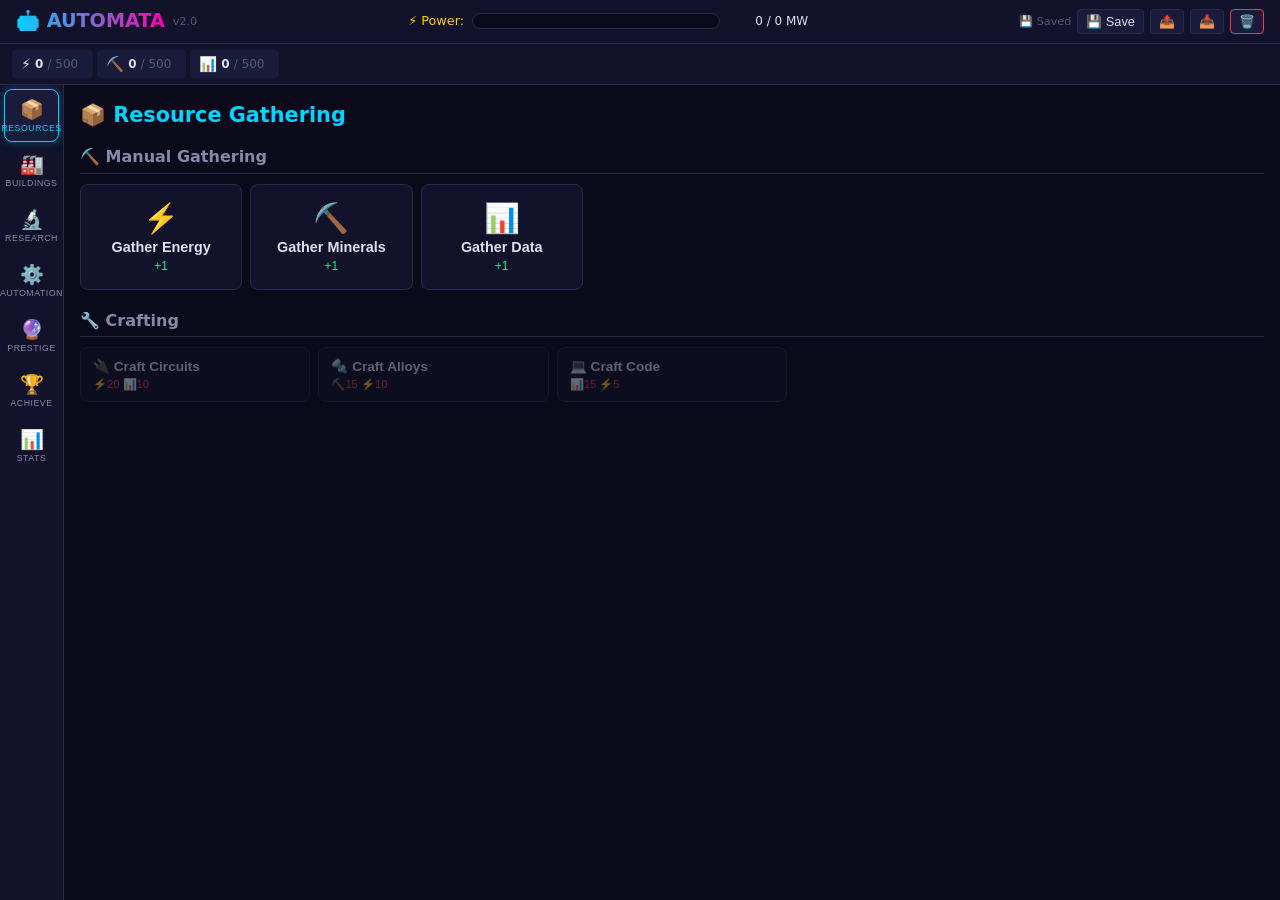
<file: automata/index.html>
<!DOCTYPE html>
<html lang="en">
<head>
    <meta charset="UTF-8">
    <meta name="viewport" content="width=device-width, initial-scale=1.0">
    <title>Automata — Resource Automation Game</title>
    <link rel="stylesheet" href="style.css">
</head>
<body>
    <div id="app">
        <!-- HEADER -->
        <header id="header">
            <div class="header-left">
                <h1>🤖 AUTOMATA</h1>
                <span id="version">v2.0</span>
            </div>
            <div class="header-center">
                <div class="power-bar">
                    <span class="power-label">⚡ Power:</span>
                    <div class="power-meter">
                        <div id="power-fill" class="power-fill"></div>
                    </div>
                    <span id="power-text">0 / 0 MW</span>
                </div>
            </div>
            <div class="header-right">
                <span id="save-indicator">💾 Saved</span>
                <button id="btn-save" class="btn-header" title="Save Game">💾 Save</button>
                <button id="btn-export" class="btn-header" title="Export Save">📤</button>
                <button id="btn-import" class="btn-header" title="Import Save">📥</button>
                <button id="btn-reset" class="btn-header btn-danger" title="Hard Reset">🗑️</button>
            </div>
        </header>

        <!-- RESOURCE BAR -->
        <div id="resource-bar"></div>

        <!-- MAIN LAYOUT -->
        <div id="main-layout">
            <!-- SIDEBAR TABS -->
            <nav id="sidebar">
                <button class="tab-btn active" data-tab="resources">📦<span class="tab-label">Resources</span></button>
                <button class="tab-btn" data-tab="buildings">🏭<span class="tab-label">Buildings</span></button>
                <button class="tab-btn" data-tab="research">🔬<span class="tab-label">Research</span></button>
                <button class="tab-btn" data-tab="automation">⚙️<span class="tab-label">Automation</span></button>
                <button class="tab-btn" data-tab="prestige">🔮<span class="tab-label">Prestige</span></button>
                <button class="tab-btn" data-tab="achievements">🏆<span class="tab-label">Achieve</span></button>
                <button class="tab-btn" data-tab="stats">📊<span class="tab-label">Stats</span></button>
            </nav>

            <!-- CONTENT AREA -->
            <main id="content">
                <!-- Resources Tab -->
                <div id="tab-resources" class="tab-content active">
                    <h2>📦 Resource Gathering</h2>
                    <div class="section">
                        <h3>⛏️ Manual Gathering</h3>
                        <div id="gather-buttons" class="gather-grid"></div>
                    </div>
                    <div class="section">
                        <h3>🔧 Crafting</h3>
                        <div id="crafting-buttons" class="craft-grid"></div>
                    </div>
                </div>

                <!-- Buildings Tab -->
                <div id="tab-buildings" class="tab-content">
                    <h2>🏭 Buildings</h2>
                    <div id="building-categories"></div>
                </div>

                <!-- Research Tab -->
                <div id="tab-research" class="tab-content">
                    <h2>🔬 Research Lab</h2>
                    <div id="research-active" class="section" style="display:none">
                        <h3>🔄 Currently Researching</h3>
                        <div id="research-progress-area"></div>
                    </div>
                    <div id="research-branches"></div>
                </div>

                <!-- Automation Tab -->
                <div id="tab-automation" class="tab-content">
                    <h2>⚙️ Automation Control</h2>
                    <div id="automation-controls"></div>
                </div>

                <!-- Prestige Tab -->
                <div id="tab-prestige" class="tab-content">
                    <h2>🔮 Prestige — Singularity</h2>
                    <div id="prestige-info"></div>
                    <div id="prestige-upgrades"></div>
                </div>

                <!-- Achievements Tab -->
                <div id="tab-achievements" class="tab-content">
                    <h2>🏆 Achievements</h2>
                    <div id="achievement-grid" class="achievement-grid"></div>
                </div>

                <!-- Stats Tab -->
                <div id="tab-stats" class="tab-content">
                    <h2>📊 Statistics</h2>
                    <div id="stats-dashboard"></div>
                </div>
            </main>
        </div>

        <!-- TOAST CONTAINER -->
        <div id="toast-container"></div>

        <!-- FLOATING NUMBERS CONTAINER -->
        <div id="float-container"></div>

        <!-- IMPORT MODAL -->
        <div id="import-modal" class="modal" style="display:none">
            <div class="modal-content">
                <h3>📥 Import Save</h3>
                <textarea id="import-textarea" placeholder="Paste your save code here..."></textarea>
                <div class="modal-buttons">
                    <button id="import-confirm" class="btn btn-primary">Import</button>
                    <button id="import-cancel" class="btn">Cancel</button>
                </div>
            </div>
        </div>

        <!-- RESET MODAL -->
        <div id="reset-modal" class="modal" style="display:none">
            <div class="modal-content">
                <h3>🗑️ Hard Reset</h3>
                <p>This will permanently delete ALL progress. Type "RESET" to confirm.</p>
                <input id="reset-input" type="text" placeholder='Type "RESET"'>
                <div class="modal-buttons">
                    <button id="reset-confirm" class="btn btn-danger">Reset Everything</button>
                    <button id="reset-cancel" class="btn">Cancel</button>
                </div>
            </div>
        </div>
    </div>
    <script src="game.js"></script>
</body>
</html>
</file>
<file: automata/style.css>
/* ===== CSS CUSTOM PROPERTIES ===== */
:root {
    --bg-dark: #0a0a1a;
    --bg-panel: #12122a;
    --bg-panel-light: #1a1a3a;
    --bg-hover: #22224a;
    --accent-cyan: #00d4ff;
    --accent-magenta: #ff00aa;
    --accent-green: #00ff88;
    --accent-yellow: #ffcc00;
    --accent-orange: #ff8800;
    --accent-red: #ff3344;
    --text-primary: #e0e0f0;
    --text-secondary: #8888aa;
    --text-dim: #555577;
    --border-color: #2a2a4a;
    --glow-cyan: 0 0 10px rgba(0, 212, 255, 0.3);
    --glow-magenta: 0 0 10px rgba(255, 0, 170, 0.3);
    --glow-green: 0 0 10px rgba(0, 255, 136, 0.3);
    --radius: 8px;
    --radius-sm: 4px;
    --transition: 0.2s ease;
}

/* ===== RESET & BASE ===== */
*, *::before, *::after { box-sizing: border-box; margin: 0; padding: 0; }

body {
    font-family: 'Segoe UI', system-ui, -apple-system, sans-serif;
    background: var(--bg-dark);
    color: var(--text-primary);
    min-height: 100vh;
    overflow-x: hidden;
    line-height: 1.4;
}

#app {
    display: flex;
    flex-direction: column;
    height: 100vh;
    overflow: hidden;
}

/* ===== SCROLLBAR ===== */
::-webkit-scrollbar { width: 6px; }
::-webkit-scrollbar-track { background: var(--bg-dark); }
::-webkit-scrollbar-thumb { background: var(--border-color); border-radius: 3px; }
::-webkit-scrollbar-thumb:hover { background: var(--accent-cyan); }

/* ===== HEADER ===== */
#header {
    display: flex;
    align-items: center;
    justify-content: space-between;
    padding: 8px 16px;
    background: var(--bg-panel);
    border-bottom: 1px solid var(--border-color);
    flex-shrink: 0;
    gap: 12px;
    z-index: 100;
}

.header-left {
    display: flex;
    align-items: center;
    gap: 8px;
}

.header-left h1 {
    font-size: 1.2rem;
    background: linear-gradient(90deg, var(--accent-cyan), var(--accent-magenta));
    -webkit-background-clip: text;
    -webkit-text-fill-color: transparent;
    background-clip: text;
    white-space: nowrap;
}

#version {
    font-size: 0.7rem;
    color: var(--text-dim);
}

.header-center {
    flex: 1;
    max-width: 400px;
}

.power-bar {
    display: flex;
    align-items: center;
    gap: 8px;
}

.power-label {
    font-size: 0.8rem;
    white-space: nowrap;
    color: var(--accent-yellow);
}

.power-meter {
    flex: 1;
    height: 16px;
    background: var(--bg-dark);
    border-radius: 8px;
    overflow: hidden;
    border: 1px solid var(--border-color);
    min-width: 80px;
}

.power-fill {
    height: 100%;
    background: linear-gradient(90deg, var(--accent-green), var(--accent-yellow));
    border-radius: 8px;
    transition: width 0.3s ease, background 0.3s ease;
    width: 0%;
}

.power-fill.over-capacity {
    background: linear-gradient(90deg, var(--accent-orange), var(--accent-red));
    animation: pulse-red 1s infinite;
}

@keyframes pulse-red {
    0%, 100% { opacity: 1; }
    50% { opacity: 0.6; }
}

#power-text {
    font-size: 0.75rem;
    white-space: nowrap;
    min-width: 80px;
    text-align: right;
}

.header-right {
    display: flex;
    align-items: center;
    gap: 6px;
}

#save-indicator {
    font-size: 0.7rem;
    color: var(--text-dim);
    white-space: nowrap;
}

.btn-header {
    background: var(--bg-panel-light);
    border: 1px solid var(--border-color);
    color: var(--text-primary);
    padding: 4px 8px;
    border-radius: var(--radius-sm);
    cursor: pointer;
    font-size: 0.8rem;
    transition: all var(--transition);
}

.btn-header:hover {
    background: var(--bg-hover);
    border-color: var(--accent-cyan);
}

.btn-header.btn-danger:hover {
    border-color: var(--accent-red);
    color: var(--accent-red);
}

/* ===== RESOURCE BAR ===== */
#resource-bar {
    display: flex;
    flex-wrap: wrap;
    gap: 4px;
    padding: 6px 12px;
    background: var(--bg-panel);
    border-bottom: 1px solid var(--border-color);
    flex-shrink: 0;
    overflow-x: auto;
}

.res-display {
    display: flex;
    align-items: center;
    gap: 4px;
    padding: 3px 8px;
    background: var(--bg-panel-light);
    border-radius: var(--radius-sm);
    font-size: 0.75rem;
    white-space: nowrap;
    border: 1px solid transparent;
    transition: border-color var(--transition);
}

.res-display:hover {
    border-color: var(--border-color);
}

.res-icon { font-size: 0.9rem; }
.res-amount { font-weight: 600; color: var(--text-primary); }
.res-cap { color: var(--text-dim); }
.res-rate { font-size: 0.65rem; margin-left: 2px; }
.res-rate.positive { color: var(--accent-green); }
.res-rate.negative { color: var(--accent-red); }
.res-rate.zero { color: var(--text-dim); }

/* ===== MAIN LAYOUT ===== */
#main-layout {
    display: flex;
    flex: 1;
    overflow: hidden;
}

/* ===== SIDEBAR ===== */
#sidebar {
    display: flex;
    flex-direction: column;
    width: 64px;
    background: var(--bg-panel);
    border-right: 1px solid var(--border-color);
    flex-shrink: 0;
    padding: 4px;
    gap: 2px;
    overflow-y: auto;
}

.tab-btn {
    display: flex;
    flex-direction: column;
    align-items: center;
    gap: 2px;
    padding: 8px 4px;
    background: transparent;
    border: 1px solid transparent;
    border-radius: var(--radius);
    color: var(--text-secondary);
    cursor: pointer;
    font-size: 1.2rem;
    transition: all var(--transition);
}

.tab-btn .tab-label {
    font-size: 0.55rem;
    text-transform: uppercase;
    letter-spacing: 0.5px;
}

.tab-btn:hover {
    background: var(--bg-panel-light);
    color: var(--text-primary);
}

.tab-btn.active {
    background: var(--bg-panel-light);
    border-color: var(--accent-cyan);
    color: var(--accent-cyan);
    box-shadow: var(--glow-cyan);
}

.tab-btn.locked {
    opacity: 0.3;
    cursor: not-allowed;
}

/* ===== CONTENT AREA ===== */
#content {
    flex: 1;
    overflow-y: auto;
    padding: 16px;
}

.tab-content {
    display: none;
    animation: fadeIn 0.2s ease;
}

.tab-content.active {
    display: block;
}

@keyframes fadeIn {
    from { opacity: 0; transform: translateY(4px); }
    to { opacity: 1; transform: translateY(0); }
}

.tab-content h2 {
    font-size: 1.3rem;
    margin-bottom: 16px;
    color: var(--accent-cyan);
}

.section {
    margin-bottom: 20px;
}

.section h3 {
    font-size: 1rem;
    margin-bottom: 10px;
    color: var(--text-secondary);
    border-bottom: 1px solid var(--border-color);
    padding-bottom: 4px;
}

/* ===== GATHER BUTTONS ===== */
.gather-grid {
    display: grid;
    grid-template-columns: repeat(auto-fill, minmax(160px, 1fr));
    gap: 8px;
}

.gather-btn {
    display: flex;
    flex-direction: column;
    align-items: center;
    gap: 4px;
    padding: 16px 12px;
    background: var(--bg-panel);
    border: 1px solid var(--border-color);
    border-radius: var(--radius);
    color: var(--text-primary);
    cursor: pointer;
    font-size: 0.9rem;
    transition: all var(--transition);
    position: relative;
    overflow: hidden;
    user-select: none;
}

.gather-btn:hover {
    background: var(--bg-panel-light);
    border-color: var(--accent-cyan);
    box-shadow: var(--glow-cyan);
    transform: translateY(-1px);
}

.gather-btn:active {
    transform: scale(0.95);
    box-shadow: none;
}

.gather-btn .emoji { font-size: 1.8rem; }
.gather-btn .label { font-weight: 600; }
.gather-btn .amount { font-size: 0.75rem; color: var(--accent-green); }

/* ===== CRAFT BUTTONS ===== */
.craft-grid {
    display: grid;
    grid-template-columns: repeat(auto-fill, minmax(220px, 1fr));
    gap: 8px;
}

.craft-btn {
    display: flex;
    flex-direction: column;
    gap: 4px;
    padding: 10px 12px;
    background: var(--bg-panel);
    border: 1px solid var(--border-color);
    border-radius: var(--radius);
    color: var(--text-primary);
    cursor: pointer;
    font-size: 0.85rem;
    transition: all var(--transition);
}

.craft-btn:hover:not(.disabled) {
    background: var(--bg-panel-light);
    border-color: var(--accent-magenta);
    box-shadow: var(--glow-magenta);
}

.craft-btn.disabled {
    opacity: 0.4;
    cursor: not-allowed;
}

.craft-btn .craft-header { font-weight: 600; }
.craft-btn .craft-cost { font-size: 0.7rem; color: var(--text-secondary); }
.craft-btn .craft-cost .insufficient { color: var(--accent-red); }

/* ===== BUILDING CARDS ===== */
.building-category {
    margin-bottom: 16px;
}

.building-category h3 {
    font-size: 1rem;
    margin-bottom: 8px;
    color: var(--text-secondary);
    border-bottom: 1px solid var(--border-color);
    padding-bottom: 4px;
}

.building-list {
    display: grid;
    grid-template-columns: repeat(auto-fill, minmax(280px, 1fr));
    gap: 8px;
}

.building-card {
    background: var(--bg-panel);
    border: 1px solid var(--border-color);
    border-radius: var(--radius);
    padding: 10px 12px;
    transition: all var(--transition);
}

.building-card:hover {
    border-color: var(--accent-cyan);
}

.building-card.locked {
    opacity: 0.3;
    pointer-events: none;
}

.building-top {
    display: flex;
    justify-content: space-between;
    align-items: center;
    margin-bottom: 6px;
}

.building-name {
    font-weight: 600;
    font-size: 0.9rem;
}

.building-count {
    background: var(--bg-dark);
    padding: 2px 8px;
    border-radius: 10px;
    font-size: 0.75rem;
    color: var(--accent-cyan);
    font-weight: 600;
}

.building-desc {
    font-size: 0.7rem;
    color: var(--text-secondary);
    margin-bottom: 6px;
}

.building-cost {
    font-size: 0.7rem;
    color: var(--text-dim);
    margin-bottom: 6px;
}

.building-cost .insufficient { color: var(--accent-red); }
.building-cost .sufficient { color: var(--accent-green); }

.building-buy {
    background: var(--bg-panel-light);
    border: 1px solid var(--border-color);
    color: var(--text-primary);
    padding: 4px 12px;
    border-radius: var(--radius-sm);
    cursor: pointer;
    font-size: 0.8rem;
    transition: all var(--transition);
    width: 100%;
}

.building-buy:hover:not(:disabled) {
    background: var(--accent-cyan);
    color: var(--bg-dark);
    border-color: var(--accent-cyan);
}

.building-buy:disabled {
    opacity: 0.3;
    cursor: not-allowed;
}

.building-power {
    font-size: 0.65rem;
    color: var(--accent-yellow);
    margin-bottom: 4px;
}

/* ===== RESEARCH ===== */
.research-branch {
    margin-bottom: 16px;
}

.research-branch h3 {
    font-size: 1rem;
    margin-bottom: 8px;
    color: var(--text-secondary);
    border-bottom: 1px solid var(--border-color);
    padding-bottom: 4px;
}

.research-list {
    display: grid;
    grid-template-columns: repeat(auto-fill, minmax(260px, 1fr));
    gap: 8px;
}

.research-card {
    background: var(--bg-panel);
    border: 1px solid var(--border-color);
    border-radius: var(--radius);
    padding: 10px 12px;
    transition: all var(--transition);
    position: relative;
}

.research-card.completed {
    border-color: var(--accent-green);
    background: rgba(0, 255, 136, 0.05);
}

.research-card.locked {
    opacity: 0.35;
}

.research-card.in-progress {
    border-color: var(--accent-yellow);
    box-shadow: 0 0 10px rgba(255, 204, 0, 0.2);
}

.research-name {
    font-weight: 600;
    font-size: 0.85rem;
    margin-bottom: 4px;
}

.research-desc {
    font-size: 0.7rem;
    color: var(--text-secondary);
    margin-bottom: 6px;
}

.research-cost {
    font-size: 0.7rem;
    color: var(--text-dim);
    margin-bottom: 6px;
}

.research-cost .insufficient { color: var(--accent-red); }
.research-cost .sufficient { color: var(--accent-green); }

.research-prereq {
    font-size: 0.65rem;
    color: var(--accent-orange);
    margin-bottom: 4px;
}

.research-progress {
    height: 6px;
    background: var(--bg-dark);
    border-radius: 3px;
    overflow: hidden;
    margin-bottom: 6px;
}

.research-progress-fill {
    height: 100%;
    background: linear-gradient(90deg, var(--accent-cyan), var(--accent-green));
    border-radius: 3px;
    transition: width 0.1s linear;
    width: 0%;
}

.research-btn {
    background: var(--bg-panel-light);
    border: 1px solid var(--border-color);
    color: var(--text-primary);
    padding: 4px 12px;
    border-radius: var(--radius-sm);
    cursor: pointer;
    font-size: 0.75rem;
    transition: all var(--transition);
    width: 100%;
}

.research-btn:hover:not(:disabled) {
    background: var(--accent-cyan);
    color: var(--bg-dark);
}

.research-btn:disabled {
    opacity: 0.3;
    cursor: not-allowed;
}

.research-complete-badge {
    color: var(--accent-green);
    font-weight: 600;
    font-size: 0.8rem;
}

.research-time {
    font-size: 0.65rem;
    color: var(--text-dim);
    margin-bottom: 4px;
}

/* ===== ACTIVE RESEARCH ===== */
#research-progress-area {
    background: var(--bg-panel);
    border: 1px solid var(--accent-yellow);
    border-radius: var(--radius);
    padding: 12px;
    margin-bottom: 16px;
}

.active-research-name {
    font-weight: 600;
    margin-bottom: 6px;
}

.active-research-bar {
    height: 12px;
    background: var(--bg-dark);
    border-radius: 6px;
    overflow: hidden;
    margin-bottom: 4px;
}

.active-research-fill {
    height: 100%;
    background: linear-gradient(90deg, var(--accent-cyan), var(--accent-green));
    border-radius: 6px;
    transition: width 0.1s linear;
}

.active-research-time {
    font-size: 0.75rem;
    color: var(--text-secondary);
    text-align: right;
}

/* ===== AUTOMATION ===== */
#automation-controls {
    display: grid;
    grid-template-columns: repeat(auto-fill, minmax(260px, 1fr));
    gap: 8px;
}

.auto-card {
    background: var(--bg-panel);
    border: 1px solid var(--border-color);
    border-radius: var(--radius);
    padding: 10px 12px;
    display: flex;
    justify-content: space-between;
    align-items: center;
}

.auto-card.locked {
    opacity: 0.3;
}

.auto-info {
    font-size: 0.85rem;
}

.auto-desc {
    font-size: 0.7rem;
    color: var(--text-secondary);
}

/* Toggle Switch */
.toggle {
    position: relative;
    width: 44px;
    height: 24px;
    flex-shrink: 0;
}

.toggle input {
    opacity: 0;
    width: 0;
    height: 0;
}

.toggle-slider {
    position: absolute;
    cursor: pointer;
    top: 0; left: 0; right: 0; bottom: 0;
    background: var(--bg-dark);
    border: 1px solid var(--border-color);
    border-radius: 12px;
    transition: all var(--transition);
}

.toggle-slider::before {
    content: '';
    position: absolute;
    height: 18px;
    width: 18px;
    left: 2px;
    bottom: 2px;
    background: var(--text-secondary);
    border-radius: 50%;
    transition: all var(--transition);
}

.toggle input:checked + .toggle-slider {
    background: var(--accent-cyan);
    border-color: var(--accent-cyan);
}

.toggle input:checked + .toggle-slider::before {
    transform: translateX(20px);
    background: var(--bg-dark);
}

.toggle input:disabled + .toggle-slider {
    opacity: 0.3;
    cursor: not-allowed;
}

/* ===== PRESTIGE ===== */
#prestige-info {
    background: var(--bg-panel);
    border: 1px solid var(--border-color);
    border-radius: var(--radius);
    padding: 16px;
    margin-bottom: 16px;
    text-align: center;
}

.prestige-shards {
    font-size: 1.5rem;
    color: var(--accent-magenta);
    font-weight: 700;
    margin: 8px 0;
}

.prestige-gain {
    font-size: 0.9rem;
    color: var(--text-secondary);
    margin-bottom: 12px;
}

.prestige-btn {
    background: linear-gradient(135deg, var(--accent-magenta), var(--accent-cyan));
    border: none;
    color: white;
    padding: 10px 24px;
    border-radius: var(--radius);
    cursor: pointer;
    font-size: 1rem;
    font-weight: 600;
    transition: all var(--transition);
}

.prestige-btn:hover:not(:disabled) {
    transform: scale(1.05);
    box-shadow: 0 0 20px rgba(255, 0, 170, 0.4);
}

.prestige-btn:disabled {
    opacity: 0.3;
    cursor: not-allowed;
    transform: none;
}

#prestige-upgrades {
    display: grid;
    grid-template-columns: repeat(auto-fill, minmax(240px, 1fr));
    gap: 8px;
}

.prestige-upgrade-card {
    background: var(--bg-panel);
    border: 1px solid var(--border-color);
    border-radius: var(--radius);
    padding: 10px 12px;
    transition: all var(--transition);
}

.prestige-upgrade-card.purchased {
    border-color: var(--accent-magenta);
    background: rgba(255, 0, 170, 0.05);
}

.prestige-upgrade-card.locked {
    opacity: 0.4;
}

.pu-name {
    font-weight: 600;
    font-size: 0.85rem;
    margin-bottom: 4px;
}

.pu-desc {
    font-size: 0.7rem;
    color: var(--text-secondary);
    margin-bottom: 6px;
}

.pu-cost {
    font-size: 0.75rem;
    color: var(--accent-magenta);
    margin-bottom: 6px;
}

.pu-btn {
    background: var(--bg-panel-light);
    border: 1px solid var(--border-color);
    color: var(--text-primary);
    padding: 4px 12px;
    border-radius: var(--radius-sm);
    cursor: pointer;
    font-size: 0.75rem;
    transition: all var(--transition);
    width: 100%;
}

.pu-btn:hover:not(:disabled) {
    background: var(--accent-magenta);
    color: white;
}

.pu-btn:disabled {
    opacity: 0.3;
    cursor: not-allowed;
}

/* ===== ACHIEVEMENTS ===== */
.achievement-grid {
    display: grid;
    grid-template-columns: repeat(auto-fill, minmax(200px, 1fr));
    gap: 8px;
}

.achievement-card {
    background: var(--bg-panel);
    border: 1px solid var(--border-color);
    border-radius: var(--radius);
    padding: 10px;
    text-align: center;
    transition: all var(--transition);
    opacity: 0.4;
}

.achievement-card.unlocked {
    opacity: 1;
    border-color: var(--accent-yellow);
    background: rgba(255, 204, 0, 0.05);
}

.ach-icon { font-size: 1.5rem; margin-bottom: 4px; }
.ach-name { font-weight: 600; font-size: 0.8rem; margin-bottom: 2px; }
.ach-desc { font-size: 0.65rem; color: var(--text-secondary); }
.ach-bonus { font-size: 0.6rem; color: var(--accent-green); margin-top: 2px; }

/* ===== STATS ===== */
#stats-dashboard {
    display: grid;
    grid-template-columns: repeat(auto-fill, minmax(200px, 1fr));
    gap: 8px;
}

.stat-card {
    background: var(--bg-panel);
    border: 1px solid var(--border-color);
    border-radius: var(--radius);
    padding: 12px;
    text-align: center;
}

.stat-label {
    font-size: 0.75rem;
    color: var(--text-secondary);
    margin-bottom: 4px;
}

.stat-value {
    font-size: 1.2rem;
    font-weight: 700;
    color: var(--accent-cyan);
}

/* ===== TOAST NOTIFICATIONS ===== */
#toast-container {
    position: fixed;
    top: 60px;
    right: 16px;
    z-index: 1000;
    display: flex;
    flex-direction: column;
    gap: 8px;
    pointer-events: none;
    max-width: 320px;
}

.toast {
    background: var(--bg-panel);
    border: 1px solid var(--accent-cyan);
    border-radius: var(--radius);
    padding: 10px 14px;
    font-size: 0.8rem;
    animation: slideIn 0.3s ease, fadeOut 0.5s ease 4.5s forwards;
    pointer-events: auto;
    box-shadow: 0 4px 20px rgba(0, 0, 0, 0.5);
}

.toast.event {
    border-color: var(--accent-magenta);
    box-shadow: 0 4px 20px rgba(255, 0, 170, 0.3);
}

.toast.achievement {
    border-color: var(--accent-yellow);
    box-shadow: 0 4px 20px rgba(255, 204, 0, 0.3);
}

.toast.prestige-toast {
    border-color: var(--accent-magenta);
    background: linear-gradient(135deg, rgba(255, 0, 170, 0.1), rgba(0, 212, 255, 0.1));
}

.toast-title {
    font-weight: 600;
    margin-bottom: 2px;
}

.toast-body {
    color: var(--text-secondary);
    font-size: 0.75rem;
}

.toast-timer {
    font-size: 0.65rem;
    color: var(--accent-yellow);
    margin-top: 2px;
}

@keyframes slideIn {
    from { transform: translateX(100%); opacity: 0; }
    to { transform: translateX(0); opacity: 1; }
}

@keyframes fadeOut {
    to { opacity: 0; transform: translateX(50px); }
}

/* ===== FLOATING NUMBERS ===== */
#float-container {
    position: fixed;
    top: 0;
    left: 0;
    width: 100%;
    height: 100%;
    pointer-events: none;
    z-index: 999;
}

.float-number {
    position: absolute;
    font-weight: 700;
    font-size: 1rem;
    color: var(--accent-green);
    text-shadow: 0 0 6px rgba(0, 255, 136, 0.5);
    animation: floatUp 1s ease-out forwards;
    pointer-events: none;
}

@keyframes floatUp {
    0% { opacity: 1; transform: translateY(0) scale(1); }
    100% { opacity: 0; transform: translateY(-60px) scale(0.5); }
}

/* ===== MODALS ===== */
.modal {
    position: fixed;
    top: 0; left: 0;
    width: 100%; height: 100%;
    background: rgba(0, 0, 0, 0.7);
    display: flex;
    align-items: center;
    justify-content: center;
    z-index: 2000;
}

.modal-content {
    background: var(--bg-panel);
    border: 1px solid var(--border-color);
    border-radius: var(--radius);
    padding: 24px;
    max-width: 400px;
    width: 90%;
}

.modal-content h3 {
    margin-bottom: 12px;
}

.modal-content textarea,
.modal-content input {
    width: 100%;
    background: var(--bg-dark);
    border: 1px solid var(--border-color);
    color: var(--text-primary);
    padding: 8px;
    border-radius: var(--radius-sm);
    font-family: monospace;
    font-size: 0.8rem;
    margin-bottom: 12px;
    resize: vertical;
}

.modal-content textarea { min-height: 100px; }

.modal-buttons {
    display: flex;
    gap: 8px;
    justify-content: flex-end;
}

.btn {
    padding: 6px 16px;
    border-radius: var(--radius-sm);
    border: 1px solid var(--border-color);
    background: var(--bg-panel-light);
    color: var(--text-primary);
    cursor: pointer;
    font-size: 0.85rem;
    transition: all var(--transition);
}

.btn:hover { background: var(--bg-hover); }

.btn-primary {
    background: var(--accent-cyan);
    color: var(--bg-dark);
    border-color: var(--accent-cyan);
}

.btn-primary:hover { background: #00b8dd; }

.btn-danger {
    border-color: var(--accent-red);
    color: var(--accent-red);
}

.btn-danger:hover {
    background: var(--accent-red);
    color: white;
}

/* ===== UNLOCK ANIMATION ===== */
@keyframes unlockGlow {
    0% { box-shadow: 0 0 0 rgba(0, 212, 255, 0); }
    50% { box-shadow: 0 0 30px rgba(0, 212, 255, 0.6); }
    100% { box-shadow: 0 0 0 rgba(0, 212, 255, 0); }
}

.unlock-flash {
    animation: unlockGlow 1s ease;
}

/* ===== TOOLTIP ===== */
.tooltip-wrap {
    position: relative;
}

.tooltip-text {
    display: none;
    position: absolute;
    bottom: 100%;
    left: 50%;
    transform: translateX(-50%);
    background: var(--bg-dark);
    border: 1px solid var(--border-color);
    border-radius: var(--radius-sm);
    padding: 6px 10px;
    font-size: 0.7rem;
    color: var(--text-secondary);
    white-space: nowrap;
    z-index: 500;
    pointer-events: none;
    margin-bottom: 4px;
}

.tooltip-wrap:hover .tooltip-text {
    display: block;
}

/* ===== RESPONSIVE ===== */
@media (max-width: 768px) {
    #header {
        flex-wrap: wrap;
        gap: 6px;
    }

    .header-center {
        order: 3;
        max-width: 100%;
        flex-basis: 100%;
    }

    #main-layout {
        flex-direction: column;
    }

    #sidebar {
        flex-direction: row;
        width: 100%;
        overflow-x: auto;
        border-right: none;
        border-bottom: 1px solid var(--border-color);
    }

    .tab-btn {
        padding: 6px 8px;
    }

    .tab-btn .tab-label {
        display: none;
    }

    #content {
        padding: 12px;
    }

    .gather-grid,
    .craft-grid,
    .building-list,
    .research-list {
        grid-template-columns: 1fr;
    }
}

@media (max-width: 480px) {
    .header-right {
        flex-wrap: wrap;
    }

    #save-indicator {
        display: none;
    }

    .res-display {
        font-size: 0.65rem;
        padding: 2px 4px;
    }
}
</file>
